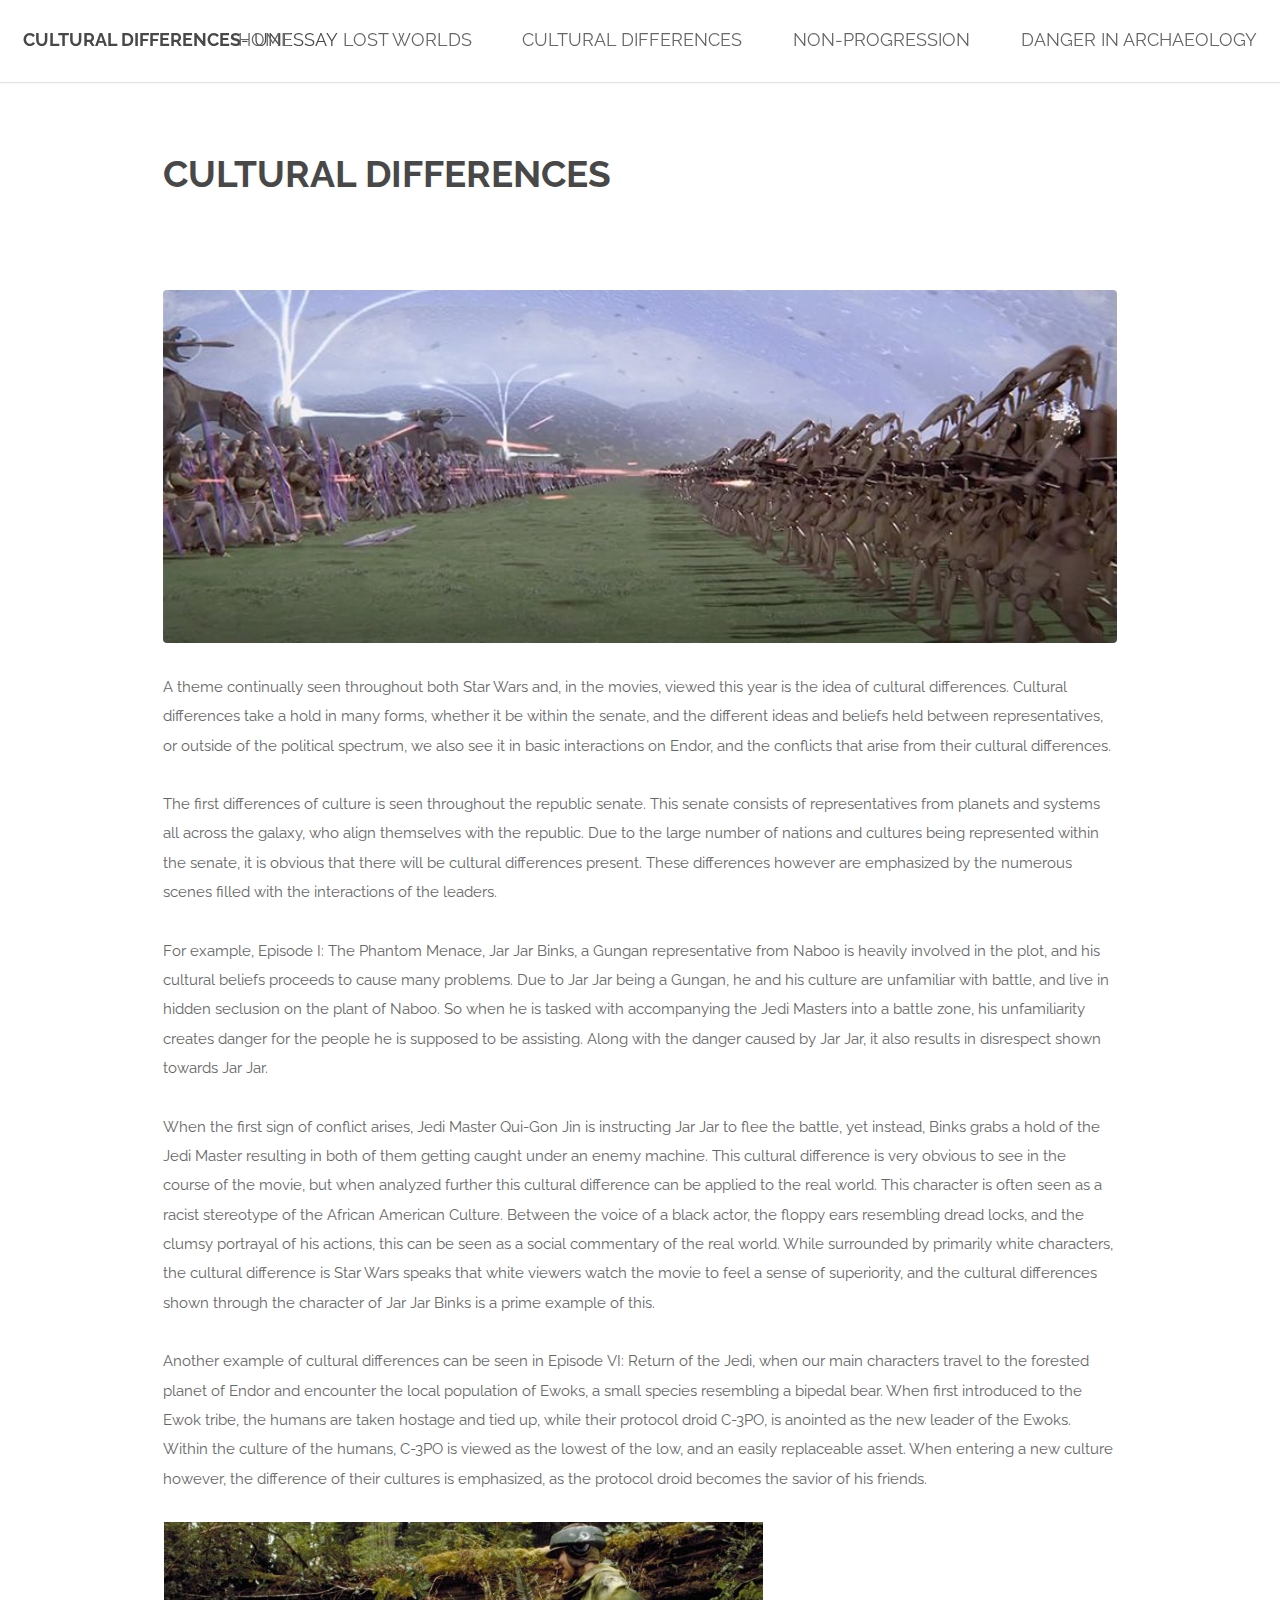
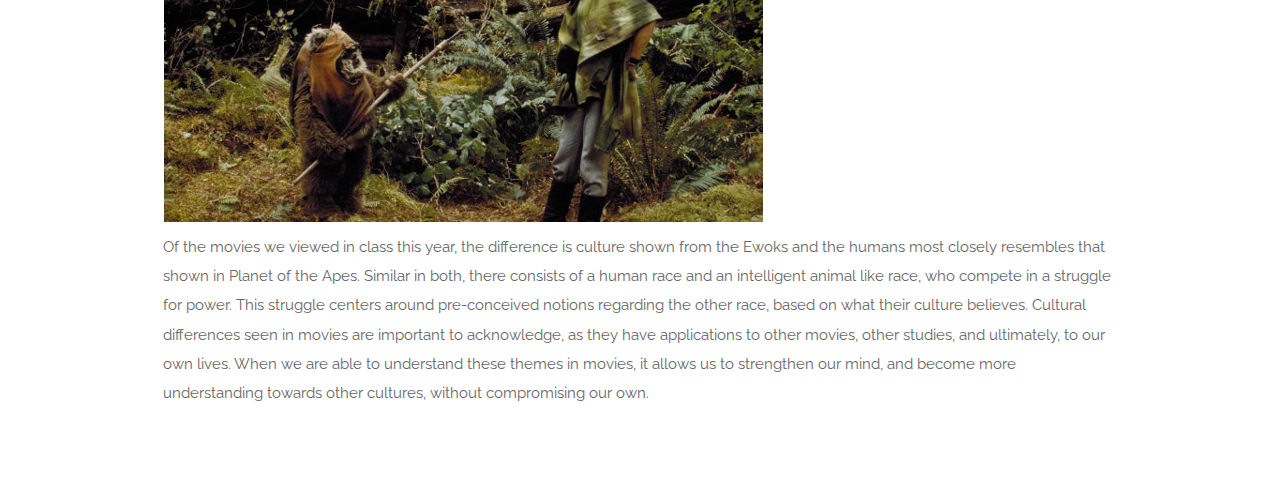
<file: Cultural Differences.html>
<!DOCTYPE HTML>
<!--
	Spatial by TEMPLATED
	templated.co @templatedco
	Released for free under the Creative Commons Attribution 3.0 license (templated.co/license)
-->
<html>
	<head>
		<title>Cultural Differences</title>
		<meta charset="utf-8" />
		<meta name="viewport" content="width=device-width, initial-scale=1" />
		<link rel="stylesheet" href="assets/css/main.css" />
	</head>
	<body>

		<!-- Header -->
			<header id="header">
				<h1><strong><a href="index.html">Cultural Differences</a></strong>- UnEssay</h1>
				<nav id="nav">
					<ul>
						<li><a href="index.html">Home</a></li>
						<li><a href="Lost Worlds.html">Lost Worlds</a></li>
						<li><a href="Cultural Differences.html">Cultural Differences</a></li>
						<li><a href="Non-Progression.html">Non-Progression</a></li>
						<li><a href="danger.html">Danger in Archaeology</a></li>
					</ul>
				</nav>
			</header>
			<a href="#menu" class="navPanelToggle"><span class="fa fa-bars"></span></a>
		<!-- Main -->
			<section id="main" class="wrapper">
				<div class="container">

					<header class="major special">
						<h2>Cultural Differences</h2>
					</header>
					<img src="images/plains.jpg" alt="" class="image fit"/>
					<p>A theme continually seen throughout both Star Wars and, in the movies, viewed this year is the idea of cultural differences.  Cultural differences take a hold in many forms, whether it be within the senate, and the different ideas and beliefs held between representatives, or outside of the political spectrum, we also see it in basic interactions on Endor, and the conflicts that arise from their cultural differences.
					</p>
					<p>The first differences of culture is seen throughout the republic senate.  This senate consists of representatives from planets and systems all across the galaxy, who align themselves with the republic.  Due to the large number of nations and cultures being represented within the senate, it is obvious that there will be cultural differences present.  These differences however are emphasized by the numerous scenes filled with the interactions of the leaders.
					</p>
					<p>For example, Episode I: The Phantom Menace, Jar Jar Binks, a Gungan representative from Naboo is heavily involved in the plot, and his cultural beliefs proceeds to cause many problems. Due to Jar Jar being a Gungan, he and his culture are unfamiliar with battle, and live in hidden seclusion on the plant of Naboo. So when he is tasked with accompanying the Jedi Masters into a battle zone, his unfamiliarity creates danger for the people he is supposed to be assisting.  Along with the danger caused by Jar Jar, it also results in disrespect shown towards Jar Jar.
					</p>
					<p>When the first sign of conflict arises, Jedi Master Qui-Gon Jin is instructing Jar Jar to flee the battle, yet instead, Binks grabs a hold of the Jedi Master resulting in both of them getting caught under
						an enemy machine.  This cultural difference is very obvious to see in the course of the movie, but when analyzed further this cultural difference can be applied to the real world.  This character is often seen as a racist stereotype of the African American Culture.  Between the voice of a black actor, the floppy ears resembling dread locks, and the clumsy portrayal of his actions, this can be seen as a social commentary of the real world.  While surrounded by primarily white characters, the cultural difference is Star Wars speaks that white viewers watch the movie to feel a sense of superiority, and the cultural differences shown through the character of Jar Jar Binks is a prime example of this.
					</p>
					<p>Another example of cultural differences can be seen in Episode VI: Return of the Jedi, when our main characters travel to the forested planet of Endor and encounter the local population of Ewoks, a small species resembling a bipedal bear.  When first introduced to the Ewok tribe, the humans are taken hostage and tied up, while their protocol droid C-3PO, is anointed as the new leader of the Ewoks.  Within the culture of the humans, C-3PO is viewed as the lowest of the low, and an easily replaceable asset.  When entering a new culture however, the difference of their cultures is emphasized, as the protocol droid becomes the savior of his friends.
					</p>
					<img src="images/ewok.jpg" alt="" class="center">
					<p>Of the movies we viewed in class this year, the difference is culture shown from the Ewoks and the humans most closely resembles that shown in Planet of the Apes.  Similar in both, there consists of a human race and an intelligent animal like race, who compete in a struggle for power.  This struggle centers around pre-conceived notions regarding the other race, based on what their culture believes.  Cultural differences seen in movies are important to acknowledge, as they have applications to other movies, other studies, and ultimately, to our own lives.  When we are able to understand these themes in movies, it allows us to strengthen our mind, and become more understanding towards other cultures, without compromising our own.
					</p>
				</div>
			</section>
		<!-- Scripts -->
			<script src="assets/js/jquery.min.js"></script>
			<script src="assets/js/skel.min.js"></script>
			<script src="assets/js/util.js"></script>
			<script src="assets/js/main.js"></script>

	</body>
</html>
</file>
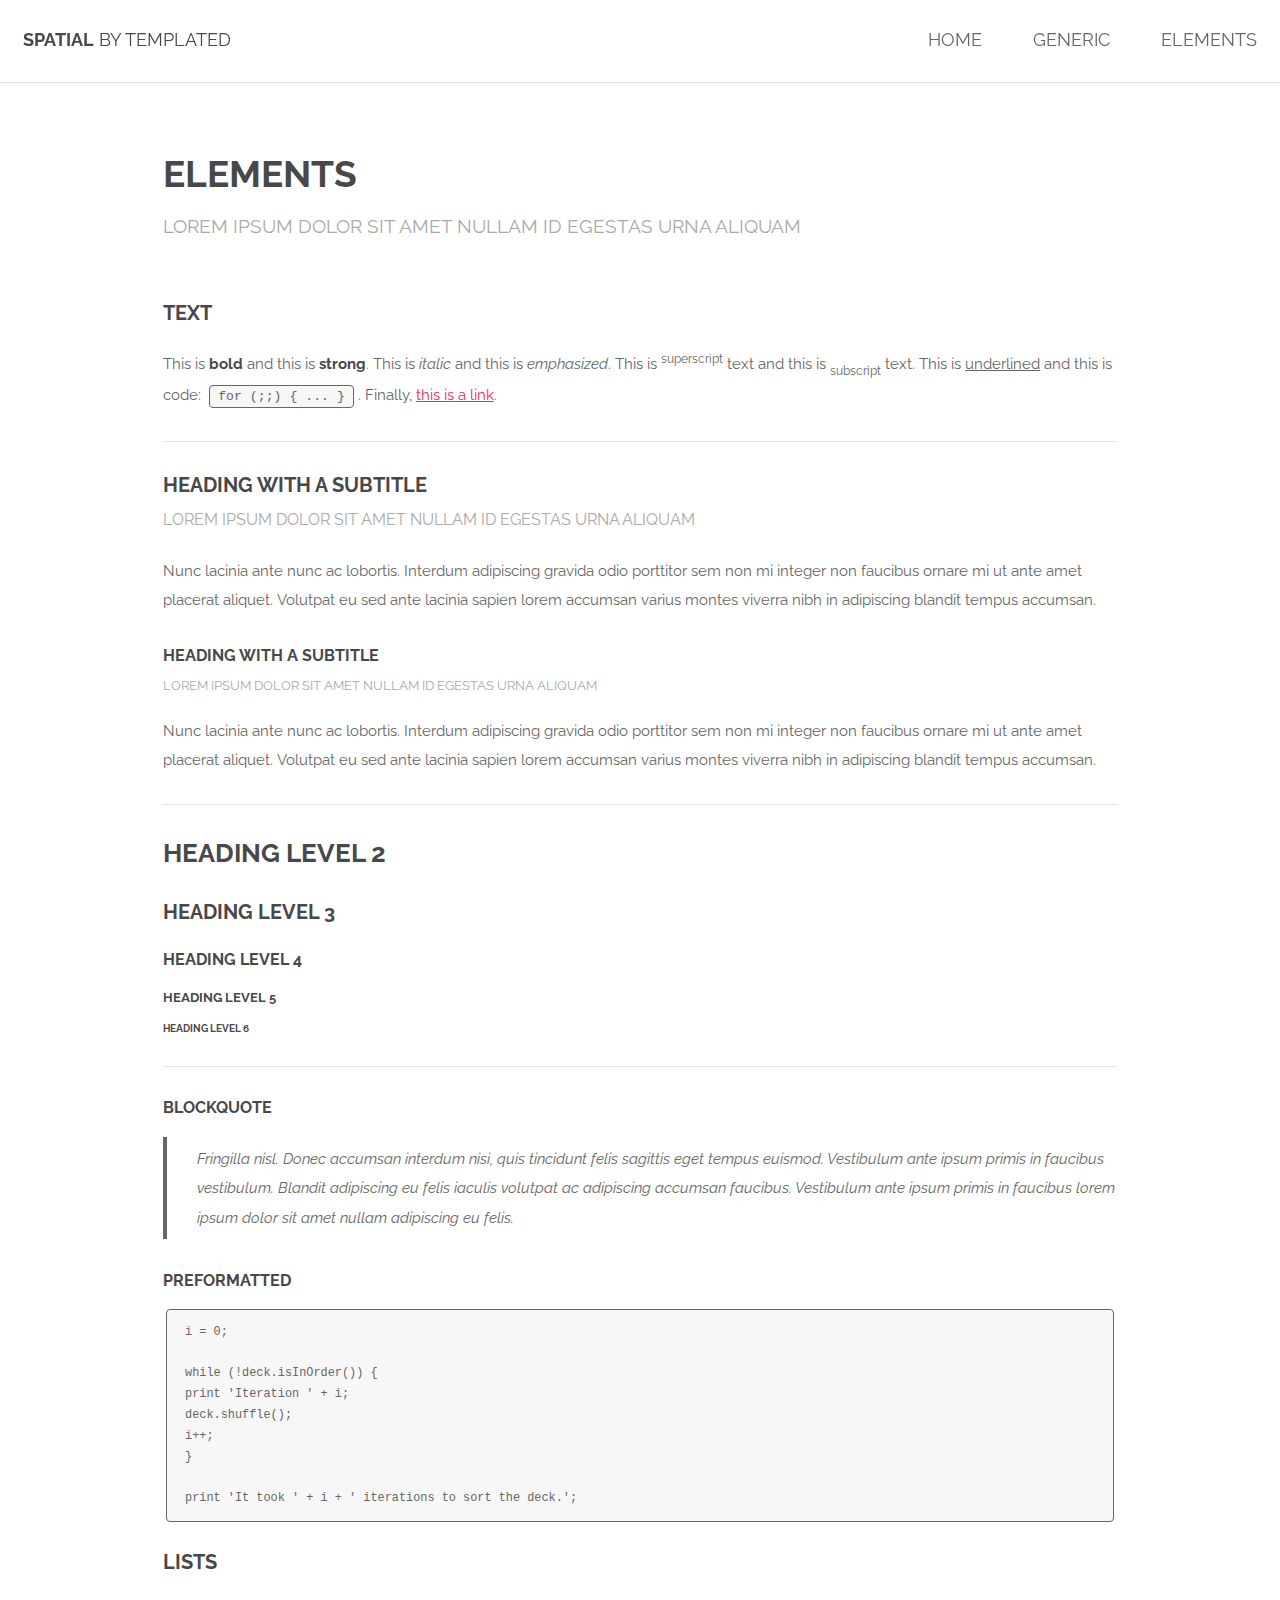
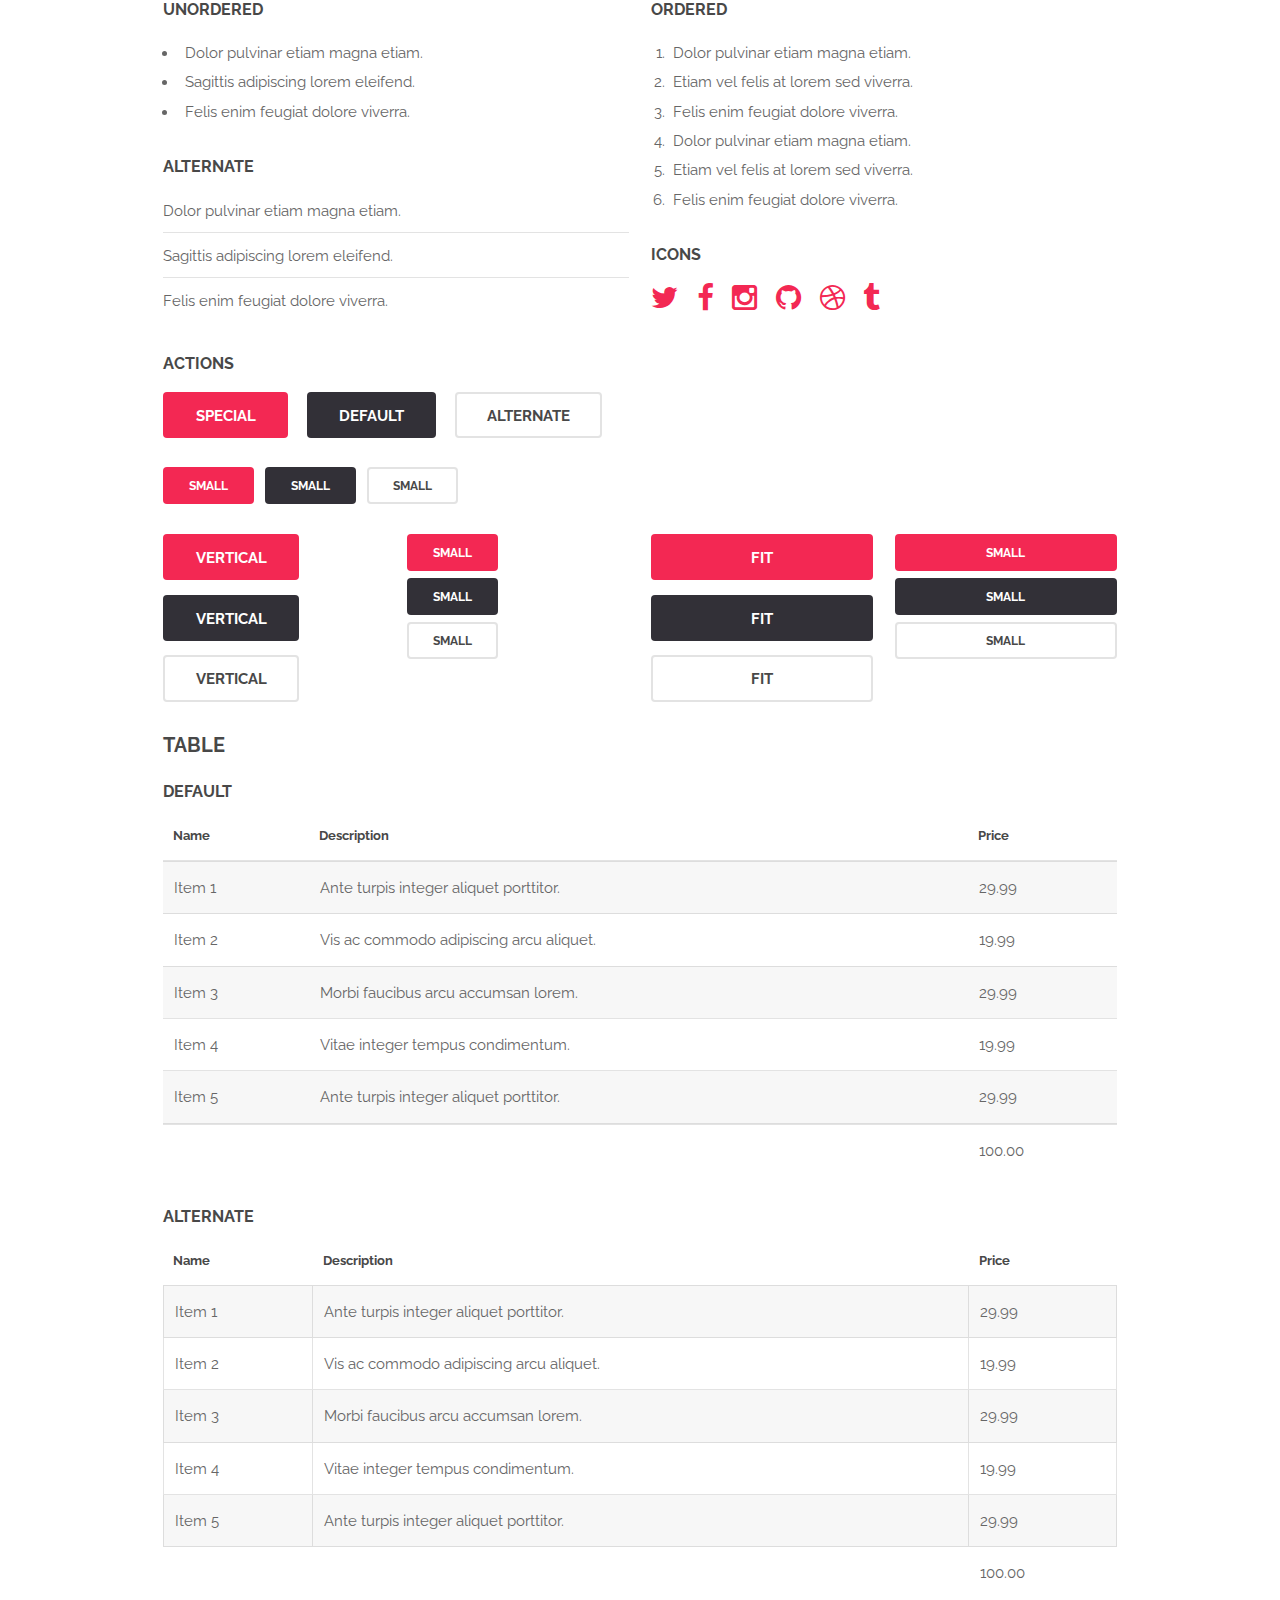
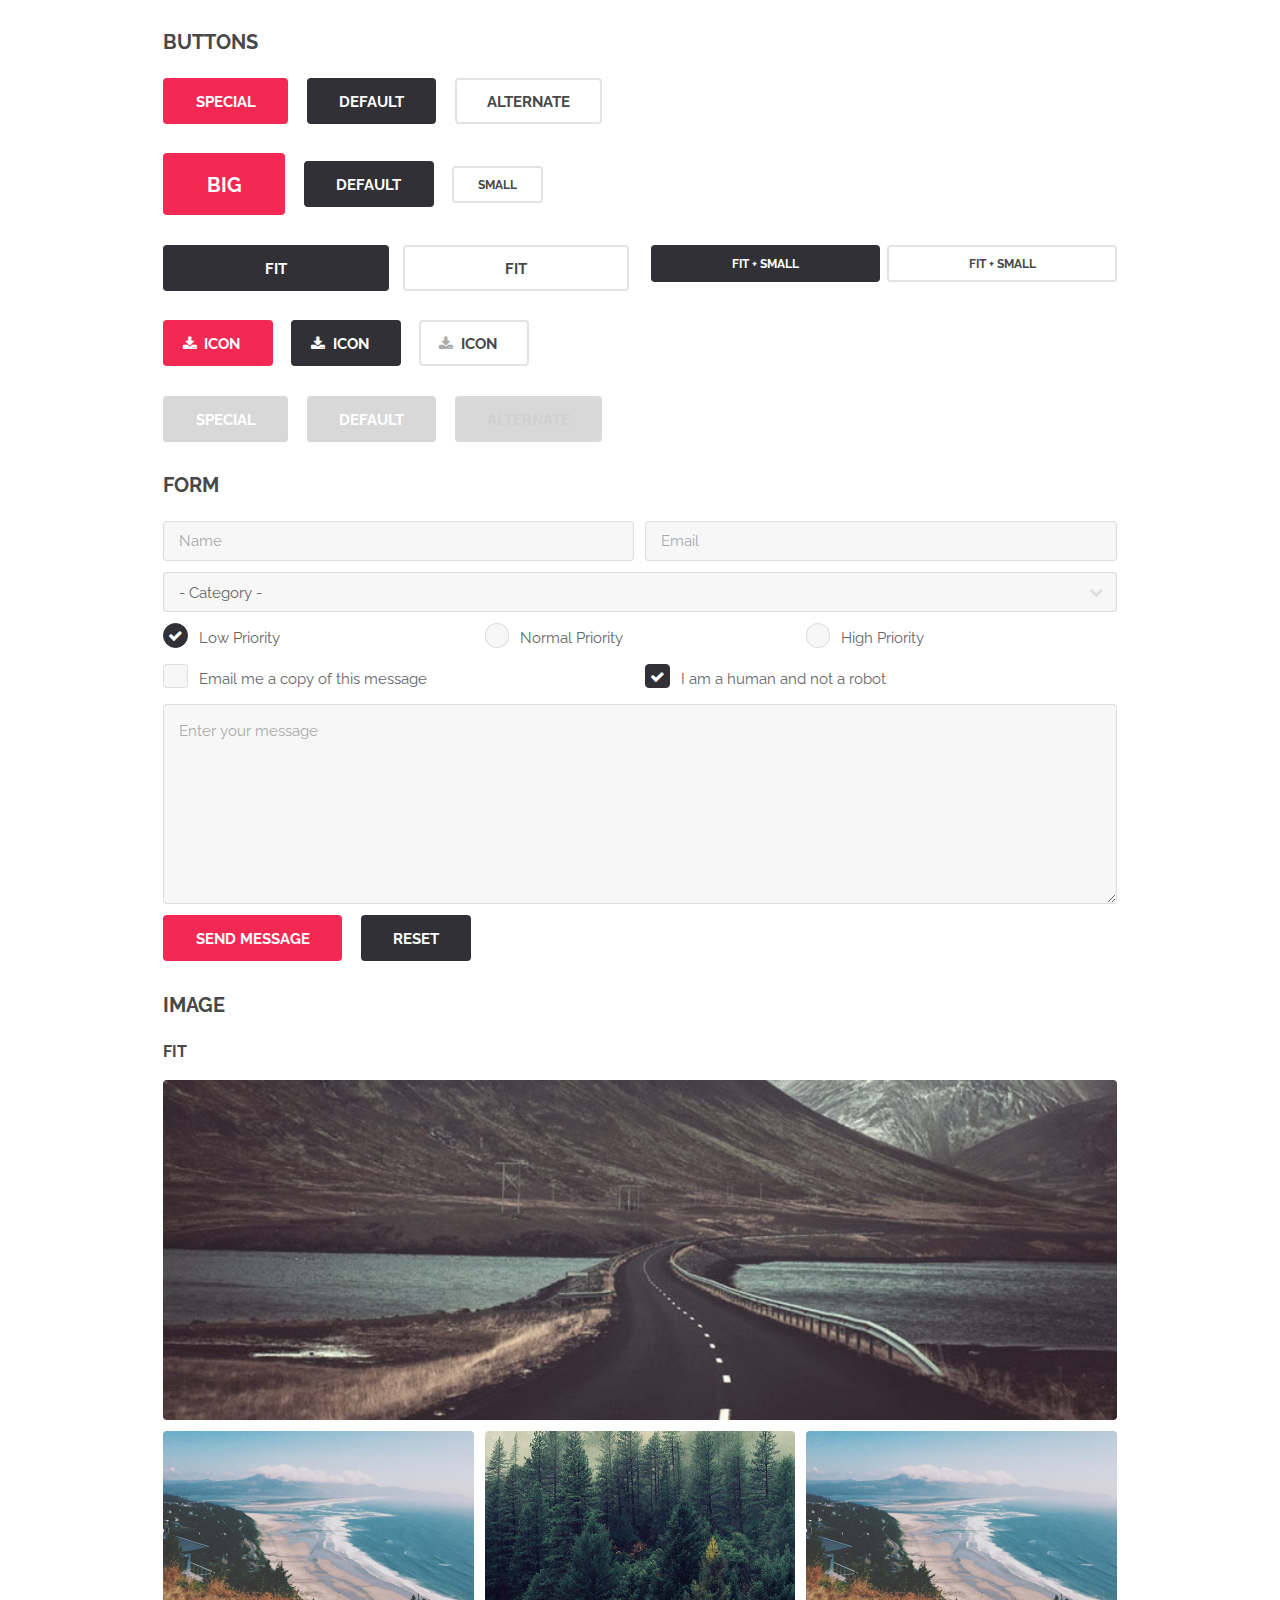
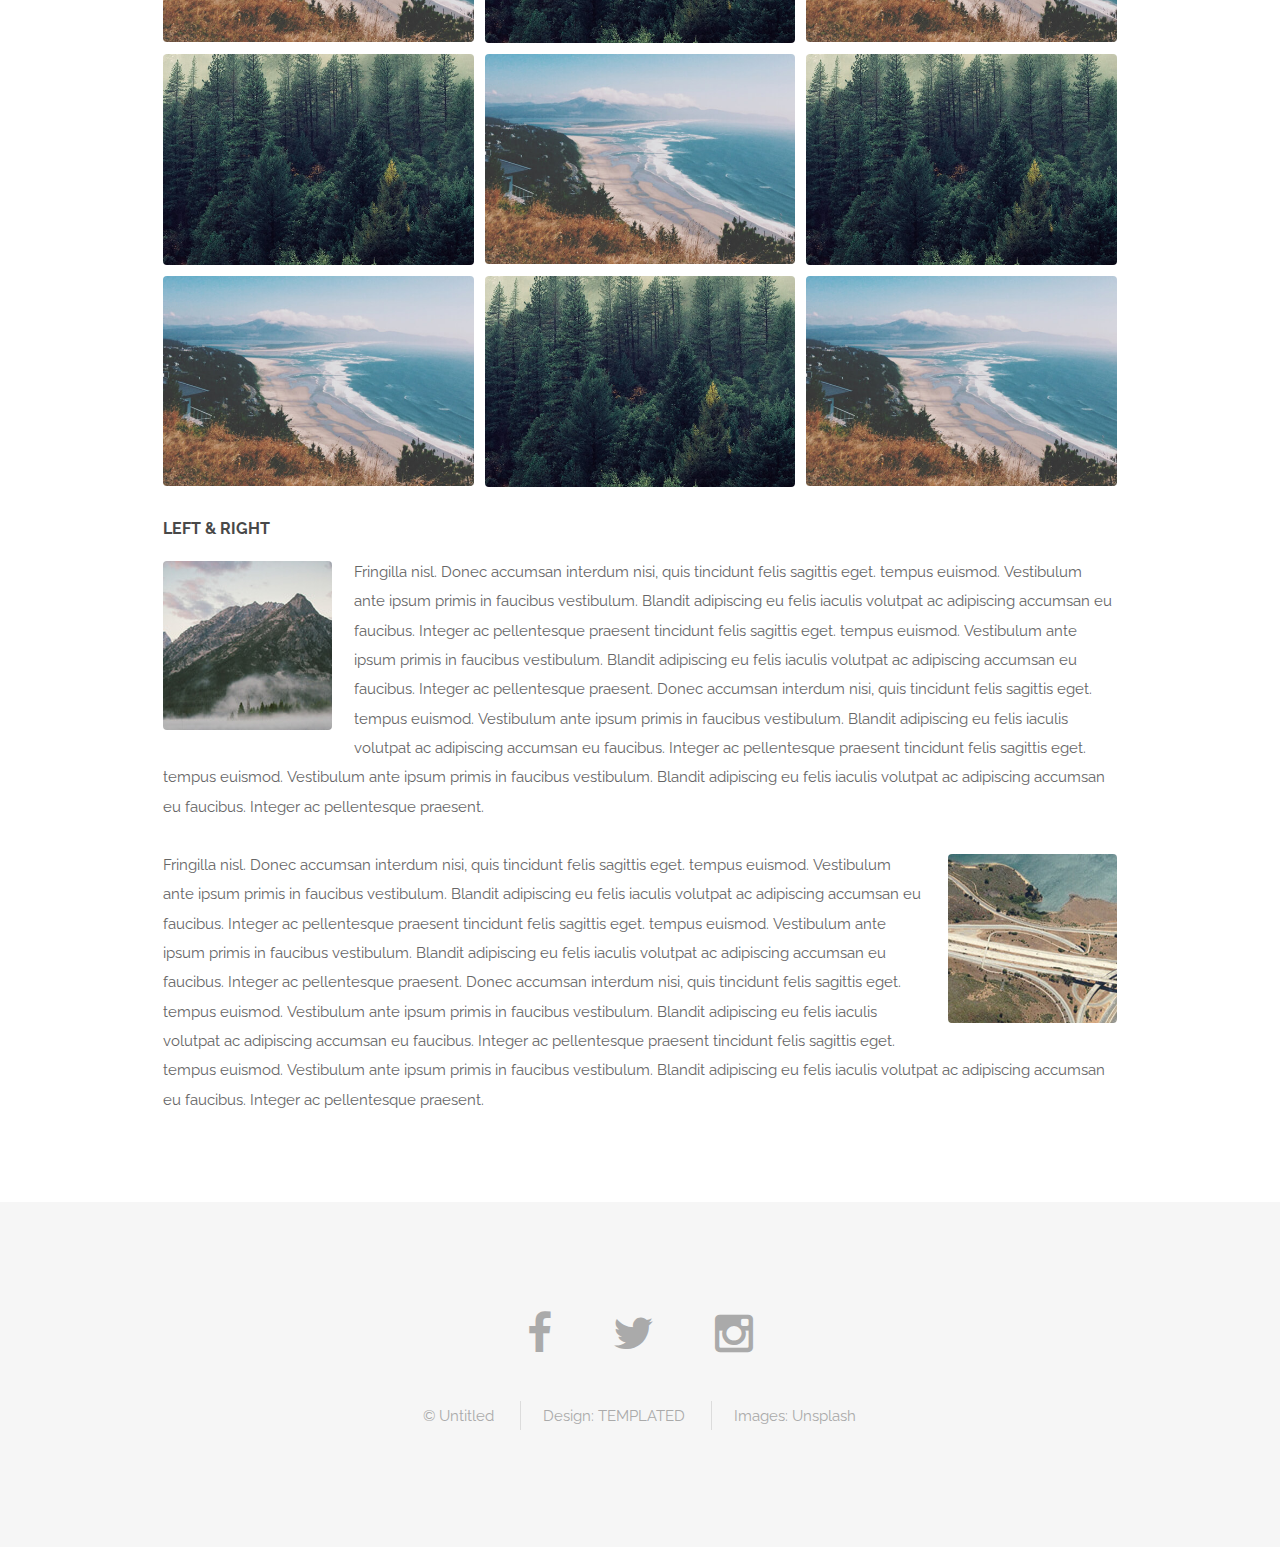
<file: elements.html>
<!DOCTYPE HTML>
<!--
	Spatial by TEMPLATED
	templated.co @templatedco
	Released for free under the Creative Commons Attribution 3.0 license (templated.co/license)
-->
<html>
	<head>
		<title>Elements - Spatial by TEMPLATED</title>
		<meta charset="utf-8" />
		<meta name="viewport" content="width=device-width, initial-scale=1" />
		<link rel="stylesheet" href="assets/css/main.css" />
	</head>
	<body>

		<!-- Header -->
			<header id="header">
				<h1><strong><a href="index.html">Spatial</a></strong> by Templated</h1>
				<nav id="nav">
					<ul>
						<li><a href="index.html">Home</a></li>
						<li><a href="generic.html">Generic</a></li>
						<li><a href="elements.html">Elements</a></li>
					</ul>
				</nav>
			</header>

			<a href="#menu" class="navPanelToggle"><span class="fa fa-bars"></span></a>

		<!-- Main -->
			<section id="main" class="wrapper">
				<div class="container">
					<header class="major special">
						<h2>Elements</h2>
						<p>Lorem ipsum dolor sit amet nullam id egestas urna aliquam</p>
					</header>

					<!-- Text -->
						<section>
							<h3>Text</h3>
							<p>This is <b>bold</b> and this is <strong>strong</strong>. This is <i>italic</i> and this is <em>emphasized</em>.
							This is <sup>superscript</sup> text and this is <sub>subscript</sub> text.
							This is <u>underlined</u> and this is code: <code>for (;;) { ... }</code>. Finally, <a href="#">this is a link</a>.</p>

							<hr />

							<header>
								<h3>Heading with a Subtitle</h3>
								<p>Lorem ipsum dolor sit amet nullam id egestas urna aliquam</p>
							</header>
							<p>Nunc lacinia ante nunc ac lobortis. Interdum adipiscing gravida odio porttitor sem non mi integer non faucibus ornare mi ut ante amet placerat aliquet. Volutpat eu sed ante lacinia sapien lorem accumsan varius montes viverra nibh in adipiscing blandit tempus accumsan.</p>
							<header>
								<h4>Heading with a Subtitle</h4>
								<p>Lorem ipsum dolor sit amet nullam id egestas urna aliquam</p>
							</header>
							<p>Nunc lacinia ante nunc ac lobortis. Interdum adipiscing gravida odio porttitor sem non mi integer non faucibus ornare mi ut ante amet placerat aliquet. Volutpat eu sed ante lacinia sapien lorem accumsan varius montes viverra nibh in adipiscing blandit tempus accumsan.</p>

							<hr />

							<h2>Heading Level 2</h2>
							<h3>Heading Level 3</h3>
							<h4>Heading Level 4</h4>
							<h5>Heading Level 5</h5>
							<h6>Heading Level 6</h6>

							<hr />

							<h4>Blockquote</h4>
							<blockquote>Fringilla nisl. Donec accumsan interdum nisi, quis tincidunt felis sagittis eget tempus euismod. Vestibulum ante ipsum primis in faucibus vestibulum. Blandit adipiscing eu felis iaculis volutpat ac adipiscing accumsan faucibus. Vestibulum ante ipsum primis in faucibus lorem ipsum dolor sit amet nullam adipiscing eu felis.</blockquote>

							<h4>Preformatted</h4>
							<pre><code>i = 0;

while (!deck.isInOrder()) {
print 'Iteration ' + i;
deck.shuffle();
i++;
}

print 'It took ' + i + ' iterations to sort the deck.';</code></pre>
						</section>

					<!-- Lists -->
						<section>
							<h3>Lists</h3>
							<div class="row">
								<div class="6u 12u$(xsmall)">

									<h4>Unordered</h4>
									<ul>
										<li>Dolor pulvinar etiam magna etiam.</li>
										<li>Sagittis adipiscing lorem eleifend.</li>
										<li>Felis enim feugiat dolore viverra.</li>
									</ul>

									<h4>Alternate</h4>
									<ul class="alt">
										<li>Dolor pulvinar etiam magna etiam.</li>
										<li>Sagittis adipiscing lorem eleifend.</li>
										<li>Felis enim feugiat dolore viverra.</li>
									</ul>

								</div>
								<div class="6u$ 12u$(xsmall)">

									<h4>Ordered</h4>
									<ol>
										<li>Dolor pulvinar etiam magna etiam.</li>
										<li>Etiam vel felis at lorem sed viverra.</li>
										<li>Felis enim feugiat dolore viverra.</li>
										<li>Dolor pulvinar etiam magna etiam.</li>
										<li>Etiam vel felis at lorem sed viverra.</li>
										<li>Felis enim feugiat dolore viverra.</li>
									</ol>

									<h4>Icons</h4>
									<ul class="icons">
										<li><a href="#" class="icon fa-twitter"><span class="label">Twitter</span></a></li>
										<li><a href="#" class="icon fa-facebook"><span class="label">Facebook</span></a></li>
										<li><a href="#" class="icon fa-instagram"><span class="label">Instagram</span></a></li>
										<li><a href="#" class="icon fa-github"><span class="label">Github</span></a></li>
										<li><a href="#" class="icon fa-dribbble"><span class="label">Dribbble</span></a></li>
										<li><a href="#" class="icon fa-tumblr"><span class="label">Tumblr</span></a></li>
									</ul>

								</div>
							</div>

							<h4>Actions</h4>
							<ul class="actions">
								<li><a href="#" class="button special">Special</a></li>
								<li><a href="#" class="button">Default</a></li>
								<li><a href="#" class="button alt">Alternate</a></li>
							</ul>
							<ul class="actions small">
								<li><a href="#" class="button special small">Small</a></li>
								<li><a href="#" class="button small">Small</a></li>
								<li><a href="#" class="button alt small">Small</a></li>
							</ul>
							<div class="row">
								<div class="3u 6u(small) 12u$(xsmall)">
									<ul class="actions vertical">
										<li><a href="#" class="button special">Vertical</a></li>
										<li><a href="#" class="button">Vertical</a></li>
										<li><a href="#" class="button alt">Vertical</a></li>
									</ul>
								</div>
								<div class="3u 6u$(small) 12u$(xsmall)">
									<ul class="actions vertical small">
										<li><a href="#" class="button special small">Small</a></li>
										<li><a href="#" class="button small">Small</a></li>
										<li><a href="#" class="button alt small">Small</a></li>
									</ul>
								</div>
								<div class="3u 6u(small) 12u$(xsmall)">
									<ul class="actions vertical">
										<li><a href="#" class="button special fit">Fit</a></li>
										<li><a href="#" class="button fit">Fit</a></li>
										<li><a href="#" class="button alt fit">Fit</a></li>
									</ul>
								</div>
								<div class="3u$ 6u$(small) 12u$(xsmall)">
									<ul class="actions vertical small">
										<li><a href="#" class="button special small fit">Small</a></li>
										<li><a href="#" class="button small fit">Small</a></li>
										<li><a href="#" class="button alt small fit">Small</a></li>
									</ul>
								</div>
							</div>
						</section>

					<!-- Table -->
						<section>
							<h3>Table</h3>
							<h4>Default</h4>
							<div class="table-wrapper">
								<table>
									<thead>
										<tr>
											<th>Name</th>
											<th>Description</th>
											<th>Price</th>
										</tr>
									</thead>
									<tbody>
										<tr>
											<td>Item 1</td>
											<td>Ante turpis integer aliquet porttitor.</td>
											<td>29.99</td>
										</tr>
										<tr>
											<td>Item 2</td>
											<td>Vis ac commodo adipiscing arcu aliquet.</td>
											<td>19.99</td>
										</tr>
										<tr>
											<td>Item 3</td>
											<td> Morbi faucibus arcu accumsan lorem.</td>
											<td>29.99</td>
										</tr>
										<tr>
											<td>Item 4</td>
											<td>Vitae integer tempus condimentum.</td>
											<td>19.99</td>
										</tr>
										<tr>
											<td>Item 5</td>
											<td>Ante turpis integer aliquet porttitor.</td>
											<td>29.99</td>
										</tr>
									</tbody>
									<tfoot>
										<tr>
											<td colspan="2"></td>
											<td>100.00</td>
										</tr>
									</tfoot>
								</table>
							</div>
							<h4>Alternate</h4>
							<div class="table-wrapper">
								<table class="alt">
									<thead>
										<tr>
											<th>Name</th>
											<th>Description</th>
											<th>Price</th>
										</tr>
									</thead>
									<tbody>
										<tr>
											<td>Item 1</td>
											<td>Ante turpis integer aliquet porttitor.</td>
											<td>29.99</td>
										</tr>
										<tr>
											<td>Item 2</td>
											<td>Vis ac commodo adipiscing arcu aliquet.</td>
											<td>19.99</td>
										</tr>
										<tr>
											<td>Item 3</td>
											<td> Morbi faucibus arcu accumsan lorem.</td>
											<td>29.99</td>
										</tr>
										<tr>
											<td>Item 4</td>
											<td>Vitae integer tempus condimentum.</td>
											<td>19.99</td>
										</tr>
										<tr>
											<td>Item 5</td>
											<td>Ante turpis integer aliquet porttitor.</td>
											<td>29.99</td>
										</tr>
									</tbody>
									<tfoot>
										<tr>
											<td colspan="2"></td>
											<td>100.00</td>
										</tr>
									</tfoot>
								</table>
							</div>
						</section>

					<!-- Buttons -->
						<section>
							<h3>Buttons</h3>
							<ul class="actions">
								<li><a href="#" class="button special">Special</a></li>
								<li><a href="#" class="button">Default</a></li>
								<li><a href="#" class="button alt">Alternate</a></li>
							</ul>
							<ul class="actions">
								<li><a href="#" class="button special big">Big</a></li>
								<li><a href="#" class="button">Default</a></li>
								<li><a href="#" class="button alt small">Small</a></li>
							</ul>
							<div class="row">
								<div class="6u 12u$(xsmall)">
									<ul class="actions fit">
										<li><a href="#" class="button fit">Fit</a></li>
										<li><a href="#" class="button alt fit">Fit</a></li>
									</ul>
								</div>
								<div class="6u$ 12u$(xsmall)">
									<ul class="actions fit small">
										<li><a href="#" class="button fit small">Fit + Small</a></li>
										<li><a href="#" class="button alt fit small">Fit + Small</a></li>
									</ul>
								</div>
							</div>
							<ul class="actions">
								<li><a href="#" class="button special icon fa-download">Icon</a></li>
								<li><a href="#" class="button icon fa-download">Icon</a></li>
								<li><a href="#" class="button alt icon fa-download">Icon</a></li>
							</ul>
							<ul class="actions">
								<li><span class="button special disabled">Special</span></li>
								<li><span class="button disabled">Default</span></li>
								<li><span class="button alt disabled">Alternate</span></li>
							</ul>
						</section>

					<!-- Form -->
						<section>
							<h3>Form</h3>
							<form method="post" action="#">
								<div class="row uniform 50%">
									<div class="6u 12u$(xsmall)">
										<input type="text" name="name" id="name" value="" placeholder="Name" />
									</div>
									<div class="6u$ 12u$(xsmall)">
										<input type="email" name="email" id="email" value="" placeholder="Email" />
									</div>
									<div class="12u$">
										<div class="select-wrapper">
											<select name="category" id="category">
												<option value="">- Category -</option>
												<option value="1">Manufacturing</option>
												<option value="1">Shipping</option>
												<option value="1">Administration</option>
												<option value="1">Human Resources</option>
											</select>
										</div>
									</div>
									<div class="4u 12u$(xsmall)">
										<input type="radio" id="priority-low" name="priority" checked>
										<label for="priority-low">Low Priority</label>
									</div>
									<div class="4u 12u$(xsmall)">
										<input type="radio" id="priority-normal" name="priority">
										<label for="priority-normal">Normal Priority</label>
									</div>
									<div class="4u$ 12u$(xsmall)">
										<input type="radio" id="priority-high" name="priority">
										<label for="priority-high">High Priority</label>
									</div>
									<div class="6u 12u$(small)">
										<input type="checkbox" id="copy" name="copy">
										<label for="copy">Email me a copy of this message</label>
									</div>
									<div class="6u$ 12u$(small)">
										<input type="checkbox" id="human" name="human" checked>
										<label for="human">I am a human and not a robot</label>
									</div>
									<div class="12u$">
										<textarea name="message" id="message" placeholder="Enter your message" rows="6"></textarea>
									</div>
									<div class="12u$">
										<ul class="actions">
											<li><input type="submit" value="Send Message" class="special" /></li>
											<li><input type="reset" value="Reset" /></li>
										</ul>
									</div>
								</div>
							</form>
						</section>

					<!-- Image -->
						<section>
							<h3>Image</h3>
							<h4>Fit</h4>
							<div class="box alt">
								<div class="row 50% uniform">
									<div class="12u$"><span class="image fit"><img src="images/pic01.jpg" alt="" /></span></div>
									<div class="4u"><span class="image fit"><img src="images/pic02.jpg" alt="" /></span></div>
									<div class="4u"><span class="image fit"><img src="images/pic03.jpg" alt="" /></span></div>
									<div class="4u$"><span class="image fit"><img src="images/pic02.jpg" alt="" /></span></div>
									<div class="4u"><span class="image fit"><img src="images/pic03.jpg" alt="" /></span></div>
									<div class="4u"><span class="image fit"><img src="images/pic02.jpg" alt="" /></span></div>
									<div class="4u$"><span class="image fit"><img src="images/pic03.jpg" alt="" /></span></div>
									<div class="4u"><span class="image fit"><img src="images/pic02.jpg" alt="" /></span></div>
									<div class="4u"><span class="image fit"><img src="images/pic03.jpg" alt="" /></span></div>
									<div class="4u$"><span class="image fit"><img src="images/pic02.jpg" alt="" /></span></div>
								</div>
							</div>

							<h4>Left &amp; Right</h4>
							<p><span class="image left"><img src="images/pic04.jpg" alt="" /></span>Fringilla nisl. Donec accumsan interdum nisi, quis tincidunt felis sagittis eget. tempus euismod. Vestibulum ante ipsum primis in faucibus vestibulum. Blandit adipiscing eu felis iaculis volutpat ac adipiscing accumsan eu faucibus. Integer ac pellentesque praesent tincidunt felis sagittis eget. tempus euismod. Vestibulum ante ipsum primis in faucibus vestibulum. Blandit adipiscing eu felis iaculis volutpat ac adipiscing accumsan eu faucibus. Integer ac pellentesque praesent. Donec accumsan interdum nisi, quis tincidunt felis sagittis eget. tempus euismod. Vestibulum ante ipsum primis in faucibus vestibulum. Blandit adipiscing eu felis iaculis volutpat ac adipiscing accumsan eu faucibus. Integer ac pellentesque praesent tincidunt felis sagittis eget. tempus euismod. Vestibulum ante ipsum primis in faucibus vestibulum. Blandit adipiscing eu felis iaculis volutpat ac adipiscing accumsan eu faucibus. Integer ac pellentesque praesent.</p>
							<p><span class="image right"><img src="images/pic05.jpg" alt="" /></span>Fringilla nisl. Donec accumsan interdum nisi, quis tincidunt felis sagittis eget. tempus euismod. Vestibulum ante ipsum primis in faucibus vestibulum. Blandit adipiscing eu felis iaculis volutpat ac adipiscing accumsan eu faucibus. Integer ac pellentesque praesent tincidunt felis sagittis eget. tempus euismod. Vestibulum ante ipsum primis in faucibus vestibulum. Blandit adipiscing eu felis iaculis volutpat ac adipiscing accumsan eu faucibus. Integer ac pellentesque praesent. Donec accumsan interdum nisi, quis tincidunt felis sagittis eget. tempus euismod. Vestibulum ante ipsum primis in faucibus vestibulum. Blandit adipiscing eu felis iaculis volutpat ac adipiscing accumsan eu faucibus. Integer ac pellentesque praesent tincidunt felis sagittis eget. tempus euismod. Vestibulum ante ipsum primis in faucibus vestibulum. Blandit adipiscing eu felis iaculis volutpat ac adipiscing accumsan eu faucibus. Integer ac pellentesque praesent.</p>
						</section>

				</div>
			</section>

		<!-- Footer -->
			<footer id="footer">
				<div class="container">
					<ul class="icons">
						<li><a href="#" class="icon fa-facebook"></a></li>
						<li><a href="#" class="icon fa-twitter"></a></li>
						<li><a href="#" class="icon fa-instagram"></a></li>
					</ul>
					<ul class="copyright">
						<li>&copy; Untitled</li>
						<li>Design: <a href="http://templated.co">TEMPLATED</a></li>
						<li>Images: <a href="http://unsplash.com">Unsplash</a></li>
					</ul>
				</div>
			</footer>

		<!-- Scripts -->
			<script src="assets/js/jquery.min.js"></script>
			<script src="assets/js/skel.min.js"></script>
			<script src="assets/js/util.js"></script>
			<script src="assets/js/main.js"></script>

	</body>
</html>
</file>
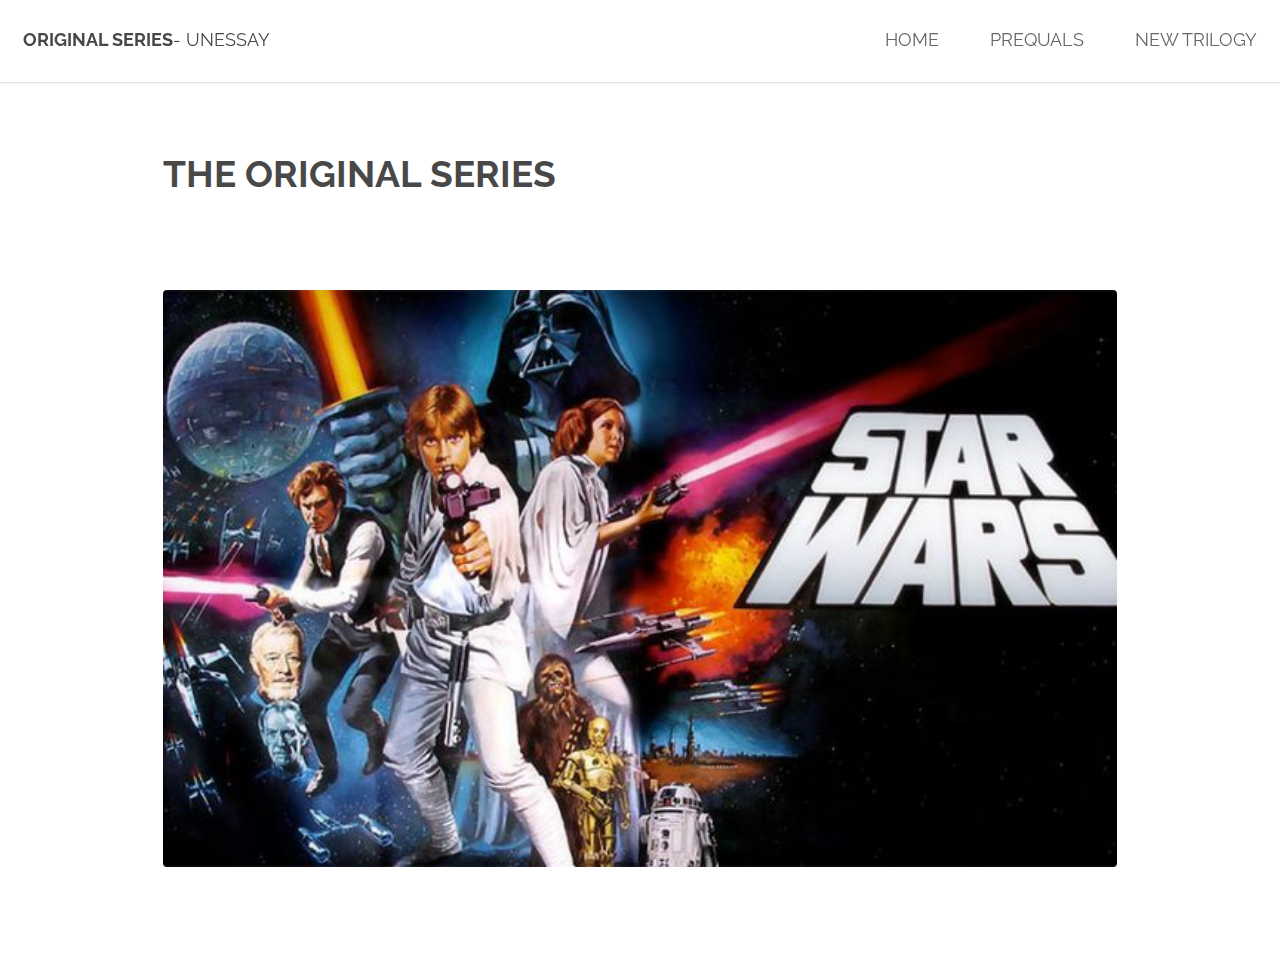
<file: original.html>
<!DOCTYPE HTML>
<!--
	Spatial by TEMPLATED
	templated.co @templatedco
	Released for free under the Creative Commons Attribution 3.0 license (templated.co/license)
-->
<html>
	<head>
		<title>Original</title>
		<meta charset="utf-8" />
		<meta name="viewport" content="width=device-width, initial-scale=1" />
		<link rel="stylesheet" href="assets/css/main.css" />
	</head>
	<body>

		<!-- Header -->
			<header id="header">
				<h1><strong><a href="index.html">Original Series</a></strong>- UnEssay</h1>
				<nav id="nav">
					<ul>
						<li><a href="index.html">Home</a></li>
            <li><a href="prequals.html">Prequals</a></li>
            <li><a href="new.html">New Trilogy</a></li>
					</ul>
				</nav>
			</header>
			<a href="#menu" class="navPanelToggle"><span class="fa fa-bars"></span></a>
		<!-- Main -->
			<section id="main" class="wrapper">
				<div class="container">

					<header class="major special">
						<h2>The Original Series</h2>
					</header>
					<a href="#" class="image fit"><img src="images/IMG_1387.JPG" alt="" /></a>
				</div>
			</section>
		<!-- Scripts -->
			<script src="assets/js/jquery.min.js"></script>
			<script src="assets/js/skel.min.js"></script>
			<script src="assets/js/util.js"></script>
			<script src="assets/js/main.js"></script>

	</body>
</html>
</file>
<file: assets/css/main.css>
@import url(font-awesome.min.css);
@import url(https://fonts.googleapis.com/css?family=Raleway:400,700);

/*
	Spatial by TEMPLATED
	templated.co @templatedco
	Released for free under the Creative Commons Attribution 3.0 license (templated.co/license)
*/

/* Reset */

	html, body, div, span, applet, object, iframe, h1, h2, h3, h4, h5, h6, p, blockquote, pre, a, abbr, acronym, address, big, cite, code, del, dfn, em, img, ins, kbd, q, s, samp, small, strike, strong, sub, sup, tt, var, b, u, i, center, dl, dt, dd, ol, ul, li, fieldset, form, label, legend, table, caption, tbody, tfoot, thead, tr, th, td, article, aside, canvas, details, embed, figure, figcaption, footer, header, hgroup, menu, nav, output, ruby, section, summary, time, mark, audio, video {
		margin: 0;
		padding: 0;
		border: 0;
		font-size: 100%;
		font: inherit;
		vertical-align: baseline;
	}

	article, aside, details, figcaption, figure, footer, header, hgroup, menu, nav, section {
		display: block;
	}

	body {
		line-height: 1;
	}

	ol, ul {
		list-style: none;
	}

	blockquote, q {
		quotes: none;
	}

	blockquote:before, blockquote:after, q:before, q:after {
		content: '';
		content: none;
	}

	table {
		border-collapse: collapse;
		border-spacing: 0;
	}

	body {
		-webkit-text-size-adjust: none;
	}

/* Box Model */

	*, *:before, *:after {
		-moz-box-sizing: border-box;
		-webkit-box-sizing: border-box;
		box-sizing: border-box;
	}

/* Containers */

	.container {
		margin-left: auto;
		margin-right: auto;
	}

	.container.\31 25\25 {
		width: 100%;
		max-width: 100em;
		min-width: 80em;
	}

	.container.\37 5\25 {
		width: 60em;
	}

	.container.\35 0\25 {
		width: 40em;
	}

	.container.\32 5\25 {
		width: 20em;
	}

	.container {
		width: 80em;
	}

	@media screen and (max-width: 1680px) {

		.container.\31 25\25 {
			width: 100%;
			max-width: 100em;
			min-width: 80em;
		}

		.container.\37 5\25 {
			width: 60em;
		}

		.container.\35 0\25 {
			width: 40em;
		}

		.container.\32 5\25 {
			width: 20em;
		}

		.container {
			width: 80em;
		}

	}

	@media screen and (max-width: 1280px) {

		.container.\31 25\25 {
			width: 100%;
			max-width: 81.25em;
			min-width: 65em;
		}

		.container.\37 5\25 {
			width: 48.75em;
		}

		.container.\35 0\25 {
			width: 32.5em;
		}

		.container.\32 5\25 {
			width: 16.25em;
		}

		.container {
			width: 65em;
		}

	}

	@media screen and (max-width: 980px) {

		.container.\31 25\25 {
			width: 100%;
			max-width: 112.5%;
			min-width: 90%;
		}

		.container.\37 5\25 {
			width: 67.5%;
		}

		.container.\35 0\25 {
			width: 45%;
		}

		.container.\32 5\25 {
			width: 22.5%;
		}

		.container {
			width: 90%;
		}

	}

	@media screen and (max-width: 736px) {

		.container.\31 25\25 {
			width: 100%;
			max-width: 112.5%;
			min-width: 90%;
		}

		.container.\37 5\25 {
			width: 67.5%;
		}

		.container.\35 0\25 {
			width: 45%;
		}

		.container.\32 5\25 {
			width: 22.5%;
		}

		.container {
			width: 90% !important;
		}

	}

	@media screen and (max-width: 480px) {

		.container.\31 25\25 {
			width: 100%;
			max-width: 112.5%;
			min-width: 90%;
		}

		.container.\37 5\25 {
			width: 67.5%;
		}

		.container.\35 0\25 {
			width: 45%;
		}

		.container.\32 5\25 {
			width: 22.5%;
		}

		.container {
			width: 90% !important;
		}

	}

/* Grid */

	.row {
		border-bottom: solid 1px transparent;
		-moz-box-sizing: border-box;
		-webkit-box-sizing: border-box;
		box-sizing: border-box;
	}

	.row > * {
		float: left;
		-moz-box-sizing: border-box;
		-webkit-box-sizing: border-box;
		box-sizing: border-box;
	}

	.row:after, .row:before {
		content: '';
		display: block;
		clear: both;
		height: 0;
	}

	.row.uniform > * > :first-child {
		margin-top: 0;
	}

	.row.uniform > * > :last-child {
		margin-bottom: 0;
	}

	.row.\30 \25 > * {
		padding: 0 0 0 0em;
	}

	.row.\30 \25 {
		margin: 0 0 -1px 0em;
	}

	.row.uniform.\30 \25 > * {
		padding: 0em 0 0 0em;
	}

	.row.uniform.\30 \25 {
		margin: 0em 0 -1px 0em;
	}

	.row > * {
		padding: 0 0 0 2em;
	}

	.row {
		margin: 0 0 -1px -2em;
	}

	.row.uniform > * {
		padding: 2em 0 0 2em;
	}

	.row.uniform {
		margin: -2em 0 -1px -2em;
	}

	.row.\32 00\25 > * {
		padding: 0 0 0 4em;
	}

	.row.\32 00\25 {
		margin: 0 0 -1px -4em;
	}

	.row.uniform.\32 00\25 > * {
		padding: 4em 0 0 4em;
	}

	.row.uniform.\32 00\25 {
		margin: -4em 0 -1px -4em;
	}

	.row.\31 50\25 > * {
		padding: 0 0 0 3em;
	}

	.row.\31 50\25 {
		margin: 0 0 -1px -3em;
	}

	.row.uniform.\31 50\25 > * {
		padding: 3em 0 0 3em;
	}

	.row.uniform.\31 50\25 {
		margin: -3em 0 -1px -3em;
	}

	.row.\35 0\25 > * {
		padding: 0 0 0 1em;
	}

	.row.\35 0\25 {
		margin: 0 0 -1px -1em;
	}

	.row.uniform.\35 0\25 > * {
		padding: 1em 0 0 1em;
	}

	.row.uniform.\35 0\25 {
		margin: -1em 0 -1px -1em;
	}

	.row.\32 5\25 > * {
		padding: 0 0 0 0.5em;
	}

	.row.\32 5\25 {
		margin: 0 0 -1px -0.5em;
	}

	.row.uniform.\32 5\25 > * {
		padding: 0.5em 0 0 0.5em;
	}

	.row.uniform.\32 5\25 {
		margin: -0.5em 0 -1px -0.5em;
	}

	.\31 2u, .\31 2u\24 {
		width: 100%;
		clear: none;
		margin-left: 0;
	}

	.\31 1u, .\31 1u\24 {
		width: 91.6666666667%;
		clear: none;
		margin-left: 0;
	}

	.\31 0u, .\31 0u\24 {
		width: 83.3333333333%;
		clear: none;
		margin-left: 0;
	}

	.\39 u, .\39 u\24 {
		width: 75%;
		clear: none;
		margin-left: 0;
	}

	.\38 u, .\38 u\24 {
		width: 66.6666666667%;
		clear: none;
		margin-left: 0;
	}

	.\37 u, .\37 u\24 {
		width: 58.3333333333%;
		clear: none;
		margin-left: 0;
	}

	.\36 u, .\36 u\24 {
		width: 50%;
		clear: none;
		margin-left: 0;
	}

	.\35 u, .\35 u\24 {
		width: 41.6666666667%;
		clear: none;
		margin-left: 0;
	}

	.\34 u, .\34 u\24 {
		width: 33.3333333333%;
		clear: none;
		margin-left: 0;
	}

	.\33 u, .\33 u\24 {
		width: 25%;
		clear: none;
		margin-left: 0;
	}

	.\32 u, .\32 u\24 {
		width: 16.6666666667%;
		clear: none;
		margin-left: 0;
	}

	.\31 u, .\31 u\24 {
		width: 8.3333333333%;
		clear: none;
		margin-left: 0;
	}

	.\31 2u\24 + *,
	.\31 1u\24 + *,
	.\31 0u\24 + *,
	.\39 u\24 + *,
	.\38 u\24 + *,
	.\37 u\24 + *,
	.\36 u\24 + *,
	.\35 u\24 + *,
	.\34 u\24 + *,
	.\33 u\24 + *,
	.\32 u\24 + *,
	.\31 u\24 + * {
		clear: left;
	}

	.\-11u {
		margin-left: 91.66667%;
	}

	.\-10u {
		margin-left: 83.33333%;
	}

	.\-9u {
		margin-left: 75%;
	}

	.\-8u {
		margin-left: 66.66667%;
	}

	.\-7u {
		margin-left: 58.33333%;
	}

	.\-6u {
		margin-left: 50%;
	}

	.\-5u {
		margin-left: 41.66667%;
	}

	.\-4u {
		margin-left: 33.33333%;
	}

	.\-3u {
		margin-left: 25%;
	}

	.\-2u {
		margin-left: 16.66667%;
	}

	.\-1u {
		margin-left: 8.33333%;
	}

	@media screen and (max-width: 1680px) {

		.row > * {
			padding: 0 0 0 2em;
		}

		.row {
			margin: 0 0 -1px -2em;
		}

		.row.uniform > * {
			padding: 2em 0 0 2em;
		}

		.row.uniform {
			margin: -2em 0 -1px -2em;
		}

		.row.\32 00\25 > * {
			padding: 0 0 0 4em;
		}

		.row.\32 00\25 {
			margin: 0 0 -1px -4em;
		}

		.row.uniform.\32 00\25 > * {
			padding: 4em 0 0 4em;
		}

		.row.uniform.\32 00\25 {
			margin: -4em 0 -1px -4em;
		}

		.row.\31 50\25 > * {
			padding: 0 0 0 3em;
		}

		.row.\31 50\25 {
			margin: 0 0 -1px -3em;
		}

		.row.uniform.\31 50\25 > * {
			padding: 3em 0 0 3em;
		}

		.row.uniform.\31 50\25 {
			margin: -3em 0 -1px -3em;
		}

		.row.\35 0\25 > * {
			padding: 0 0 0 1em;
		}

		.row.\35 0\25 {
			margin: 0 0 -1px -1em;
		}

		.row.uniform.\35 0\25 > * {
			padding: 1em 0 0 1em;
		}

		.row.uniform.\35 0\25 {
			margin: -1em 0 -1px -1em;
		}

		.row.\32 5\25 > * {
			padding: 0 0 0 0.5em;
		}

		.row.\32 5\25 {
			margin: 0 0 -1px -0.5em;
		}

		.row.uniform.\32 5\25 > * {
			padding: 0.5em 0 0 0.5em;
		}

		.row.uniform.\32 5\25 {
			margin: -0.5em 0 -1px -0.5em;
		}

		.\31 2u\28xlarge\29, .\31 2u\24\28xlarge\29 {
			width: 100%;
			clear: none;
			margin-left: 0;
		}

		.\31 1u\28xlarge\29, .\31 1u\24\28xlarge\29 {
			width: 91.6666666667%;
			clear: none;
			margin-left: 0;
		}

		.\31 0u\28xlarge\29, .\31 0u\24\28xlarge\29 {
			width: 83.3333333333%;
			clear: none;
			margin-left: 0;
		}

		.\39 u\28xlarge\29, .\39 u\24\28xlarge\29 {
			width: 75%;
			clear: none;
			margin-left: 0;
		}

		.\38 u\28xlarge\29, .\38 u\24\28xlarge\29 {
			width: 66.6666666667%;
			clear: none;
			margin-left: 0;
		}

		.\37 u\28xlarge\29, .\37 u\24\28xlarge\29 {
			width: 58.3333333333%;
			clear: none;
			margin-left: 0;
		}

		.\36 u\28xlarge\29, .\36 u\24\28xlarge\29 {
			width: 50%;
			clear: none;
			margin-left: 0;
		}

		.\35 u\28xlarge\29, .\35 u\24\28xlarge\29 {
			width: 41.6666666667%;
			clear: none;
			margin-left: 0;
		}

		.\34 u\28xlarge\29, .\34 u\24\28xlarge\29 {
			width: 33.3333333333%;
			clear: none;
			margin-left: 0;
		}

		.\33 u\28xlarge\29, .\33 u\24\28xlarge\29 {
			width: 25%;
			clear: none;
			margin-left: 0;
		}

		.\32 u\28xlarge\29, .\32 u\24\28xlarge\29 {
			width: 16.6666666667%;
			clear: none;
			margin-left: 0;
		}

		.\31 u\28xlarge\29, .\31 u\24\28xlarge\29 {
			width: 8.3333333333%;
			clear: none;
			margin-left: 0;
		}

		.\31 2u\24\28xlarge\29 + *,
		.\31 1u\24\28xlarge\29 + *,
		.\31 0u\24\28xlarge\29 + *,
		.\39 u\24\28xlarge\29 + *,
		.\38 u\24\28xlarge\29 + *,
		.\37 u\24\28xlarge\29 + *,
		.\36 u\24\28xlarge\29 + *,
		.\35 u\24\28xlarge\29 + *,
		.\34 u\24\28xlarge\29 + *,
		.\33 u\24\28xlarge\29 + *,
		.\32 u\24\28xlarge\29 + *,
		.\31 u\24\28xlarge\29 + * {
			clear: left;
		}

		.\-11u\28xlarge\29 {
			margin-left: 91.66667%;
		}

		.\-10u\28xlarge\29 {
			margin-left: 83.33333%;
		}

		.\-9u\28xlarge\29 {
			margin-left: 75%;
		}

		.\-8u\28xlarge\29 {
			margin-left: 66.66667%;
		}

		.\-7u\28xlarge\29 {
			margin-left: 58.33333%;
		}

		.\-6u\28xlarge\29 {
			margin-left: 50%;
		}

		.\-5u\28xlarge\29 {
			margin-left: 41.66667%;
		}

		.\-4u\28xlarge\29 {
			margin-left: 33.33333%;
		}

		.\-3u\28xlarge\29 {
			margin-left: 25%;
		}

		.\-2u\28xlarge\29 {
			margin-left: 16.66667%;
		}

		.\-1u\28xlarge\29 {
			margin-left: 8.33333%;
		}

	}

	@media screen and (max-width: 1280px) {

		.row > * {
			padding: 0 0 0 1.5em;
		}

		.row {
			margin: 0 0 -1px -1.5em;
		}

		.row.uniform > * {
			padding: 1.5em 0 0 1.5em;
		}

		.row.uniform {
			margin: -1.5em 0 -1px -1.5em;
		}

		.row.\32 00\25 > * {
			padding: 0 0 0 3em;
		}

		.row.\32 00\25 {
			margin: 0 0 -1px -3em;
		}

		.row.uniform.\32 00\25 > * {
			padding: 3em 0 0 3em;
		}

		.row.uniform.\32 00\25 {
			margin: -3em 0 -1px -3em;
		}

		.row.\31 50\25 > * {
			padding: 0 0 0 2.25em;
		}

		.row.\31 50\25 {
			margin: 0 0 -1px -2.25em;
		}

		.row.uniform.\31 50\25 > * {
			padding: 2.25em 0 0 2.25em;
		}

		.row.uniform.\31 50\25 {
			margin: -2.25em 0 -1px -2.25em;
		}

		.row.\35 0\25 > * {
			padding: 0 0 0 0.75em;
		}

		.row.\35 0\25 {
			margin: 0 0 -1px -0.75em;
		}

		.row.uniform.\35 0\25 > * {
			padding: 0.75em 0 0 0.75em;
		}

		.row.uniform.\35 0\25 {
			margin: -0.75em 0 -1px -0.75em;
		}

		.row.\32 5\25 > * {
			padding: 0 0 0 0.375em;
		}

		.row.\32 5\25 {
			margin: 0 0 -1px -0.375em;
		}

		.row.uniform.\32 5\25 > * {
			padding: 0.375em 0 0 0.375em;
		}

		.row.uniform.\32 5\25 {
			margin: -0.375em 0 -1px -0.375em;
		}

		.\31 2u\28large\29, .\31 2u\24\28large\29 {
			width: 100%;
			clear: none;
			margin-left: 0;
		}

		.\31 1u\28large\29, .\31 1u\24\28large\29 {
			width: 91.6666666667%;
			clear: none;
			margin-left: 0;
		}

		.\31 0u\28large\29, .\31 0u\24\28large\29 {
			width: 83.3333333333%;
			clear: none;
			margin-left: 0;
		}

		.\39 u\28large\29, .\39 u\24\28large\29 {
			width: 75%;
			clear: none;
			margin-left: 0;
		}

		.\38 u\28large\29, .\38 u\24\28large\29 {
			width: 66.6666666667%;
			clear: none;
			margin-left: 0;
		}

		.\37 u\28large\29, .\37 u\24\28large\29 {
			width: 58.3333333333%;
			clear: none;
			margin-left: 0;
		}

		.\36 u\28large\29, .\36 u\24\28large\29 {
			width: 50%;
			clear: none;
			margin-left: 0;
		}

		.\35 u\28large\29, .\35 u\24\28large\29 {
			width: 41.6666666667%;
			clear: none;
			margin-left: 0;
		}

		.\34 u\28large\29, .\34 u\24\28large\29 {
			width: 33.3333333333%;
			clear: none;
			margin-left: 0;
		}

		.\33 u\28large\29, .\33 u\24\28large\29 {
			width: 25%;
			clear: none;
			margin-left: 0;
		}

		.\32 u\28large\29, .\32 u\24\28large\29 {
			width: 16.6666666667%;
			clear: none;
			margin-left: 0;
		}

		.\31 u\28large\29, .\31 u\24\28large\29 {
			width: 8.3333333333%;
			clear: none;
			margin-left: 0;
		}

		.\31 2u\24\28large\29 + *,
		.\31 1u\24\28large\29 + *,
		.\31 0u\24\28large\29 + *,
		.\39 u\24\28large\29 + *,
		.\38 u\24\28large\29 + *,
		.\37 u\24\28large\29 + *,
		.\36 u\24\28large\29 + *,
		.\35 u\24\28large\29 + *,
		.\34 u\24\28large\29 + *,
		.\33 u\24\28large\29 + *,
		.\32 u\24\28large\29 + *,
		.\31 u\24\28large\29 + * {
			clear: left;
		}

		.\-11u\28large\29 {
			margin-left: 91.66667%;
		}

		.\-10u\28large\29 {
			margin-left: 83.33333%;
		}

		.\-9u\28large\29 {
			margin-left: 75%;
		}

		.\-8u\28large\29 {
			margin-left: 66.66667%;
		}

		.\-7u\28large\29 {
			margin-left: 58.33333%;
		}

		.\-6u\28large\29 {
			margin-left: 50%;
		}

		.\-5u\28large\29 {
			margin-left: 41.66667%;
		}

		.\-4u\28large\29 {
			margin-left: 33.33333%;
		}

		.\-3u\28large\29 {
			margin-left: 25%;
		}

		.\-2u\28large\29 {
			margin-left: 16.66667%;
		}

		.\-1u\28large\29 {
			margin-left: 8.33333%;
		}

	}

	@media screen and (max-width: 980px) {

		.row > * {
			padding: 0 0 0 1.5em;
		}

		.row {
			margin: 0 0 -1px -1.5em;
		}

		.row.uniform > * {
			padding: 1.5em 0 0 1.5em;
		}

		.row.uniform {
			margin: -1.5em 0 -1px -1.5em;
		}

		.row.\32 00\25 > * {
			padding: 0 0 0 3em;
		}

		.row.\32 00\25 {
			margin: 0 0 -1px -3em;
		}

		.row.uniform.\32 00\25 > * {
			padding: 3em 0 0 3em;
		}

		.row.uniform.\32 00\25 {
			margin: -3em 0 -1px -3em;
		}

		.row.\31 50\25 > * {
			padding: 0 0 0 2.25em;
		}

		.row.\31 50\25 {
			margin: 0 0 -1px -2.25em;
		}

		.row.uniform.\31 50\25 > * {
			padding: 2.25em 0 0 2.25em;
		}

		.row.uniform.\31 50\25 {
			margin: -2.25em 0 -1px -2.25em;
		}

		.row.\35 0\25 > * {
			padding: 0 0 0 0.75em;
		}

		.row.\35 0\25 {
			margin: 0 0 -1px -0.75em;
		}

		.row.uniform.\35 0\25 > * {
			padding: 0.75em 0 0 0.75em;
		}

		.row.uniform.\35 0\25 {
			margin: -0.75em 0 -1px -0.75em;
		}

		.row.\32 5\25 > * {
			padding: 0 0 0 0.375em;
		}

		.row.\32 5\25 {
			margin: 0 0 -1px -0.375em;
		}

		.row.uniform.\32 5\25 > * {
			padding: 0.375em 0 0 0.375em;
		}

		.row.uniform.\32 5\25 {
			margin: -0.375em 0 -1px -0.375em;
		}

		.\31 2u\28medium\29, .\31 2u\24\28medium\29 {
			width: 100%;
			clear: none;
			margin-left: 0;
		}

		.\31 1u\28medium\29, .\31 1u\24\28medium\29 {
			width: 91.6666666667%;
			clear: none;
			margin-left: 0;
		}

		.\31 0u\28medium\29, .\31 0u\24\28medium\29 {
			width: 83.3333333333%;
			clear: none;
			margin-left: 0;
		}

		.\39 u\28medium\29, .\39 u\24\28medium\29 {
			width: 75%;
			clear: none;
			margin-left: 0;
		}

		.\38 u\28medium\29, .\38 u\24\28medium\29 {
			width: 66.6666666667%;
			clear: none;
			margin-left: 0;
		}

		.\37 u\28medium\29, .\37 u\24\28medium\29 {
			width: 58.3333333333%;
			clear: none;
			margin-left: 0;
		}

		.\36 u\28medium\29, .\36 u\24\28medium\29 {
			width: 50%;
			clear: none;
			margin-left: 0;
		}

		.\35 u\28medium\29, .\35 u\24\28medium\29 {
			width: 41.6666666667%;
			clear: none;
			margin-left: 0;
		}

		.\34 u\28medium\29, .\34 u\24\28medium\29 {
			width: 33.3333333333%;
			clear: none;
			margin-left: 0;
		}

		.\33 u\28medium\29, .\33 u\24\28medium\29 {
			width: 25%;
			clear: none;
			margin-left: 0;
		}

		.\32 u\28medium\29, .\32 u\24\28medium\29 {
			width: 16.6666666667%;
			clear: none;
			margin-left: 0;
		}

		.\31 u\28medium\29, .\31 u\24\28medium\29 {
			width: 8.3333333333%;
			clear: none;
			margin-left: 0;
		}

		.\31 2u\24\28medium\29 + *,
		.\31 1u\24\28medium\29 + *,
		.\31 0u\24\28medium\29 + *,
		.\39 u\24\28medium\29 + *,
		.\38 u\24\28medium\29 + *,
		.\37 u\24\28medium\29 + *,
		.\36 u\24\28medium\29 + *,
		.\35 u\24\28medium\29 + *,
		.\34 u\24\28medium\29 + *,
		.\33 u\24\28medium\29 + *,
		.\32 u\24\28medium\29 + *,
		.\31 u\24\28medium\29 + * {
			clear: left;
		}

		.\-11u\28medium\29 {
			margin-left: 91.66667%;
		}

		.\-10u\28medium\29 {
			margin-left: 83.33333%;
		}

		.\-9u\28medium\29 {
			margin-left: 75%;
		}

		.\-8u\28medium\29 {
			margin-left: 66.66667%;
		}

		.\-7u\28medium\29 {
			margin-left: 58.33333%;
		}

		.\-6u\28medium\29 {
			margin-left: 50%;
		}

		.\-5u\28medium\29 {
			margin-left: 41.66667%;
		}

		.\-4u\28medium\29 {
			margin-left: 33.33333%;
		}

		.\-3u\28medium\29 {
			margin-left: 25%;
		}

		.\-2u\28medium\29 {
			margin-left: 16.66667%;
		}

		.\-1u\28medium\29 {
			margin-left: 8.33333%;
		}

	}

	@media screen and (max-width: 736px) {

		.row > * {
			padding: 0 0 0 1.25em;
		}

		.row {
			margin: 0 0 -1px -1.25em;
		}

		.row.uniform > * {
			padding: 1.25em 0 0 1.25em;
		}

		.row.uniform {
			margin: -1.25em 0 -1px -1.25em;
		}

		.row.\32 00\25 > * {
			padding: 0 0 0 2.5em;
		}

		.row.\32 00\25 {
			margin: 0 0 -1px -2.5em;
		}

		.row.uniform.\32 00\25 > * {
			padding: 2.5em 0 0 2.5em;
		}

		.row.uniform.\32 00\25 {
			margin: -2.5em 0 -1px -2.5em;
		}

		.row.\31 50\25 > * {
			padding: 0 0 0 1.875em;
		}

		.row.\31 50\25 {
			margin: 0 0 -1px -1.875em;
		}

		.row.uniform.\31 50\25 > * {
			padding: 1.875em 0 0 1.875em;
		}

		.row.uniform.\31 50\25 {
			margin: -1.875em 0 -1px -1.875em;
		}

		.row.\35 0\25 > * {
			padding: 0 0 0 0.625em;
		}

		.row.\35 0\25 {
			margin: 0 0 -1px -0.625em;
		}

		.row.uniform.\35 0\25 > * {
			padding: 0.625em 0 0 0.625em;
		}

		.row.uniform.\35 0\25 {
			margin: -0.625em 0 -1px -0.625em;
		}

		.row.\32 5\25 > * {
			padding: 0 0 0 0.3125em;
		}

		.row.\32 5\25 {
			margin: 0 0 -1px -0.3125em;
		}

		.row.uniform.\32 5\25 > * {
			padding: 0.3125em 0 0 0.3125em;
		}

		.row.uniform.\32 5\25 {
			margin: -0.3125em 0 -1px -0.3125em;
		}

		.\31 2u\28small\29, .\31 2u\24\28small\29 {
			width: 100%;
			clear: none;
			margin-left: 0;
		}

		.\31 1u\28small\29, .\31 1u\24\28small\29 {
			width: 91.6666666667%;
			clear: none;
			margin-left: 0;
		}

		.\31 0u\28small\29, .\31 0u\24\28small\29 {
			width: 83.3333333333%;
			clear: none;
			margin-left: 0;
		}

		.\39 u\28small\29, .\39 u\24\28small\29 {
			width: 75%;
			clear: none;
			margin-left: 0;
		}

		.\38 u\28small\29, .\38 u\24\28small\29 {
			width: 66.6666666667%;
			clear: none;
			margin-left: 0;
		}

		.\37 u\28small\29, .\37 u\24\28small\29 {
			width: 58.3333333333%;
			clear: none;
			margin-left: 0;
		}

		.\36 u\28small\29, .\36 u\24\28small\29 {
			width: 50%;
			clear: none;
			margin-left: 0;
		}

		.\35 u\28small\29, .\35 u\24\28small\29 {
			width: 41.6666666667%;
			clear: none;
			margin-left: 0;
		}

		.\34 u\28small\29, .\34 u\24\28small\29 {
			width: 33.3333333333%;
			clear: none;
			margin-left: 0;
		}

		.\33 u\28small\29, .\33 u\24\28small\29 {
			width: 25%;
			clear: none;
			margin-left: 0;
		}

		.\32 u\28small\29, .\32 u\24\28small\29 {
			width: 16.6666666667%;
			clear: none;
			margin-left: 0;
		}

		.\31 u\28small\29, .\31 u\24\28small\29 {
			width: 8.3333333333%;
			clear: none;
			margin-left: 0;
		}

		.\31 2u\24\28small\29 + *,
		.\31 1u\24\28small\29 + *,
		.\31 0u\24\28small\29 + *,
		.\39 u\24\28small\29 + *,
		.\38 u\24\28small\29 + *,
		.\37 u\24\28small\29 + *,
		.\36 u\24\28small\29 + *,
		.\35 u\24\28small\29 + *,
		.\34 u\24\28small\29 + *,
		.\33 u\24\28small\29 + *,
		.\32 u\24\28small\29 + *,
		.\31 u\24\28small\29 + * {
			clear: left;
		}

		.\-11u\28small\29 {
			margin-left: 91.66667%;
		}

		.\-10u\28small\29 {
			margin-left: 83.33333%;
		}

		.\-9u\28small\29 {
			margin-left: 75%;
		}

		.\-8u\28small\29 {
			margin-left: 66.66667%;
		}

		.\-7u\28small\29 {
			margin-left: 58.33333%;
		}

		.\-6u\28small\29 {
			margin-left: 50%;
		}

		.\-5u\28small\29 {
			margin-left: 41.66667%;
		}

		.\-4u\28small\29 {
			margin-left: 33.33333%;
		}

		.\-3u\28small\29 {
			margin-left: 25%;
		}

		.\-2u\28small\29 {
			margin-left: 16.66667%;
		}

		.\-1u\28small\29 {
			margin-left: 8.33333%;
		}

	}

	@media screen and (max-width: 480px) {

		.row > * {
			padding: 0 0 0 1.25em;
		}

		.row {
			margin: 0 0 -1px -1.25em;
		}

		.row.uniform > * {
			padding: 1.25em 0 0 1.25em;
		}

		.row.uniform {
			margin: -1.25em 0 -1px -1.25em;
		}

		.row.\32 00\25 > * {
			padding: 0 0 0 2.5em;
		}

		.row.\32 00\25 {
			margin: 0 0 -1px -2.5em;
		}

		.row.uniform.\32 00\25 > * {
			padding: 2.5em 0 0 2.5em;
		}

		.row.uniform.\32 00\25 {
			margin: -2.5em 0 -1px -2.5em;
		}

		.row.\31 50\25 > * {
			padding: 0 0 0 1.875em;
		}

		.row.\31 50\25 {
			margin: 0 0 -1px -1.875em;
		}

		.row.uniform.\31 50\25 > * {
			padding: 1.875em 0 0 1.875em;
		}

		.row.uniform.\31 50\25 {
			margin: -1.875em 0 -1px -1.875em;
		}

		.row.\35 0\25 > * {
			padding: 0 0 0 0.625em;
		}

		.row.\35 0\25 {
			margin: 0 0 -1px -0.625em;
		}

		.row.uniform.\35 0\25 > * {
			padding: 0.625em 0 0 0.625em;
		}

		.row.uniform.\35 0\25 {
			margin: -0.625em 0 -1px -0.625em;
		}

		.row.\32 5\25 > * {
			padding: 0 0 0 0.3125em;
		}

		.row.\32 5\25 {
			margin: 0 0 -1px -0.3125em;
		}

		.row.uniform.\32 5\25 > * {
			padding: 0.3125em 0 0 0.3125em;
		}

		.row.uniform.\32 5\25 {
			margin: -0.3125em 0 -1px -0.3125em;
		}

		.\31 2u\28xsmall\29, .\31 2u\24\28xsmall\29 {
			width: 100%;
			clear: none;
			margin-left: 0;
		}

		.\31 1u\28xsmall\29, .\31 1u\24\28xsmall\29 {
			width: 91.6666666667%;
			clear: none;
			margin-left: 0;
		}

		.\31 0u\28xsmall\29, .\31 0u\24\28xsmall\29 {
			width: 83.3333333333%;
			clear: none;
			margin-left: 0;
		}

		.\39 u\28xsmall\29, .\39 u\24\28xsmall\29 {
			width: 75%;
			clear: none;
			margin-left: 0;
		}

		.\38 u\28xsmall\29, .\38 u\24\28xsmall\29 {
			width: 66.6666666667%;
			clear: none;
			margin-left: 0;
		}

		.\37 u\28xsmall\29, .\37 u\24\28xsmall\29 {
			width: 58.3333333333%;
			clear: none;
			margin-left: 0;
		}

		.\36 u\28xsmall\29, .\36 u\24\28xsmall\29 {
			width: 50%;
			clear: none;
			margin-left: 0;
		}

		.\35 u\28xsmall\29, .\35 u\24\28xsmall\29 {
			width: 41.6666666667%;
			clear: none;
			margin-left: 0;
		}

		.\34 u\28xsmall\29, .\34 u\24\28xsmall\29 {
			width: 33.3333333333%;
			clear: none;
			margin-left: 0;
		}

		.\33 u\28xsmall\29, .\33 u\24\28xsmall\29 {
			width: 25%;
			clear: none;
			margin-left: 0;
		}

		.\32 u\28xsmall\29, .\32 u\24\28xsmall\29 {
			width: 16.6666666667%;
			clear: none;
			margin-left: 0;
		}

		.\31 u\28xsmall\29, .\31 u\24\28xsmall\29 {
			width: 8.3333333333%;
			clear: none;
			margin-left: 0;
		}

		.\31 2u\24\28xsmall\29 + *,
		.\31 1u\24\28xsmall\29 + *,
		.\31 0u\24\28xsmall\29 + *,
		.\39 u\24\28xsmall\29 + *,
		.\38 u\24\28xsmall\29 + *,
		.\37 u\24\28xsmall\29 + *,
		.\36 u\24\28xsmall\29 + *,
		.\35 u\24\28xsmall\29 + *,
		.\34 u\24\28xsmall\29 + *,
		.\33 u\24\28xsmall\29 + *,
		.\32 u\24\28xsmall\29 + *,
		.\31 u\24\28xsmall\29 + * {
			clear: left;
		}

		.\-11u\28xsmall\29 {
			margin-left: 91.66667%;
		}

		.\-10u\28xsmall\29 {
			margin-left: 83.33333%;
		}

		.\-9u\28xsmall\29 {
			margin-left: 75%;
		}

		.\-8u\28xsmall\29 {
			margin-left: 66.66667%;
		}

		.\-7u\28xsmall\29 {
			margin-left: 58.33333%;
		}

		.\-6u\28xsmall\29 {
			margin-left: 50%;
		}

		.\-5u\28xsmall\29 {
			margin-left: 41.66667%;
		}

		.\-4u\28xsmall\29 {
			margin-left: 33.33333%;
		}

		.\-3u\28xsmall\29 {
			margin-left: 25%;
		}

		.\-2u\28xsmall\29 {
			margin-left: 16.66667%;
		}

		.\-1u\28xsmall\29 {
			margin-left: 8.33333%;
		}

	}

/* Basic */

	@-ms-viewport {
		width: device-width;
	}

	body {
		-ms-overflow-style: scrollbar;
	}

	@media screen and (max-width: 480px) {

		html, body {
			min-width: 320px;
		}

	}

	body {
		background: #fff;
		padding-top: 6em;
	}

		body.landing {
			padding-top: 0 !important;
		}

		@media screen and (max-width: 980px) {

			body {
				padding-top: 2em;
			}

		}

		body.is-loading *, body.is-loading *:before, body.is-loading *:after {
			-moz-animation: none !important;
			-webkit-animation: none !important;
			-ms-animation: none !important;
			animation: none !important;
			-moz-transition: none !important;
			-webkit-transition: none !important;
			-ms-transition: none !important;
			transition: none !important;
		}

/* Type */

	body {
		background-color: #fff;
		color: #666;
	}

	body, input, select, textarea {
		font-family: "Raleway", Arial, Helvetica, sans-serif;
		font-size: 13pt;
		font-weight: 400;
		line-height: 2em;
	}

		@media screen and (max-width: 1680px) {

			body, input, select, textarea {
				font-size: 11pt;
			}

		}

		@media screen and (max-width: 1280px) {

			body, input, select, textarea {
				font-size: 11pt;
			}

		}

		@media screen and (max-width: 980px) {

			body, input, select, textarea {
				font-size: 12pt;
			}

		}

		@media screen and (max-width: 736px) {

			body, input, select, textarea {
				font-size: 12pt;
			}

		}

		@media screen and (max-width: 480px) {

			body, input, select, textarea {
				font-size: 12pt;
			}

		}

	a {
		text-decoration: underline;
		color: #f32853;
	}

		a:hover {
			text-decoration: none;
		}

	strong, b {
		color: #484848;
		font-weight: 700;
	}

	em, i {
		font-style: italic;
	}

	p {
		margin: 0 0 2em 0;
	}

	h1, h2, h3, h4, h5, h6 {
		color: #484848;
		font-weight: 700;
		line-height: 1em;
		margin: 0 0 1em 0;
		text-transform: uppercase;
	}

		h1 a, h2 a, h3 a, h4 a, h5 a, h6 a {
			color: inherit;
			text-decoration: none;
		}

	h2 {
		font-size: 1.75em;
		line-height: 1.5em;
	}

	h3 {
		font-size: 1.35em;
		line-height: 1.5em;
	}

	h4 {
		font-size: 1.1em;
		line-height: 1.5em;
	}

	h5 {
		font-size: 0.9em;
		line-height: 1.5em;
	}

	h6 {
		font-size: 0.7em;
		line-height: 1.5em;
	}

	sub {
		font-size: 0.8em;
		position: relative;
		top: 0.5em;
	}

	sup {
		font-size: 0.8em;
		position: relative;
		top: -0.5em;
	}

	blockquote {
		border-left: solid 4px;
		font-style: italic;
		margin: 0 0 2em 0;
		padding: 0.5em 0 0.5em 2em;
	}

	code {
		background: rgba(144, 144, 144, 0.075);
		border-radius: 4px;
		border: solid 1px;
		font-family: "Courier New", monospace;
		font-size: 0.9em;
		margin: 0 0.25em;
		padding: 0.25em 0.65em;
	}

	pre {
		-webkit-overflow-scrolling: touch;
		font-family: "Courier New", monospace;
		font-size: 0.9em;
		margin: 0 0 2em 0;
	}

		pre code {
			display: block;
			line-height: 1.75;
			padding: 1em 1.5em;
			overflow-x: auto;
		}

	hr {
		border: 0;
		border-bottom: solid 1px rgba(144, 144, 144, 0.25);
		margin: 2em 0;
	}

		hr.major {
			margin: 3em 0;
		}

	.align-left {
		text-align: left;
	}

	.align-center {
		text-align: center;
	}

	.align-right {
		text-align: right;
	}

/* Box */

	.box {
		border-radius: 4px;
		border: solid 1px rgba(144, 144, 144, 0.25);
		margin-bottom: 2em;
		padding: 1.5em;
	}

		.box > :last-child,
		.box > :last-child > :last-child,
		.box > :last-child > :last-child > :last-child {
			margin-bottom: 0;
		}

		.box.alt {
			border: 0;
			border-radius: 0;
			padding: 0;
		}

/* Button */

	input[type="submit"],
	input[type="reset"],
	input[type="button"],
	button,
	.button {
		-moz-appearance: none;
		-webkit-appearance: none;
		-ms-appearance: none;
		appearance: none;
		-moz-transition: background-color 0.2s ease-in-out, color 0.2s ease-in-out;
		-webkit-transition: background-color 0.2s ease-in-out, color 0.2s ease-in-out;
		-ms-transition: background-color 0.2s ease-in-out, color 0.2s ease-in-out;
		transition: background-color 0.2s ease-in-out, color 0.2s ease-in-out;
		background-color: #323037;
		border-radius: 4px;
		color: #ffffff !important;
		border: 0;
		cursor: pointer;
		display: inline-block;
		font-weight: 700;
		height: 3.15em;
		line-height: 3.25em;
		padding: 0 2.2em;
		text-align: center;
		text-decoration: none;
		text-transform: uppercase;
		white-space: nowrap;
	}

		input[type="submit"]:hover,
		input[type="reset"]:hover,
		input[type="button"]:hover,
		button:hover,
		.button:hover {
			background-color: #3e3c45;
		}

		input[type="submit"]:active,
		input[type="reset"]:active,
		input[type="button"]:active,
		button:active,
		.button:active {
			background-color: #262429;
		}

		input[type="submit"].icon,
		input[type="reset"].icon,
		input[type="button"].icon,
		button.icon,
		.button.icon {
			padding-left: 1.35em;
		}

			input[type="submit"].icon:before,
			input[type="reset"].icon:before,
			input[type="button"].icon:before,
			button.icon:before,
			.button.icon:before {
				margin-right: 0.5em;
			}

		input[type="submit"].fit,
		input[type="reset"].fit,
		input[type="button"].fit,
		button.fit,
		.button.fit {
			display: block;
			margin: 0 0 1em 0;
			width: 100%;
		}

		input[type="submit"].small,
		input[type="reset"].small,
		input[type="button"].small,
		button.small,
		.button.small {
			font-size: 0.8em;
		}

		input[type="submit"].big,
		input[type="reset"].big,
		input[type="button"].big,
		button.big,
		.button.big {
			font-size: 1.35em;
		}

		input[type="submit"].disabled, input[type="submit"]:disabled,
		input[type="reset"].disabled,
		input[type="reset"]:disabled,
		input[type="button"].disabled,
		input[type="button"]:disabled,
		button.disabled,
		button:disabled,
		.button.disabled,
		.button:disabled {
			-moz-pointer-events: none;
			-webkit-pointer-events: none;
			-ms-pointer-events: none;
			pointer-events: none;
			background-color: #666 !important;
			box-shadow: inset 0 -0.15em 0 0 rgba(0, 0, 0, 0.15);
			color: #fff !important;
			cursor: default;
			opacity: 0.25;
		}

		input[type="submit"].alt,
		input[type="reset"].alt,
		input[type="button"].alt,
		button.alt,
		.button.alt {
			background-color: transparent;
			box-shadow: inset 0 0 0 2px rgba(144, 144, 144, 0.25);
			color: #484848 !important;
		}

			input[type="submit"].alt:hover,
			input[type="reset"].alt:hover,
			input[type="button"].alt:hover,
			button.alt:hover,
			.button.alt:hover {
				background-color: rgba(144, 144, 144, 0.075);
			}

			input[type="submit"].alt:active,
			input[type="reset"].alt:active,
			input[type="button"].alt:active,
			button.alt:active,
			.button.alt:active {
				background-color: rgba(144, 144, 144, 0.2);
			}

			input[type="submit"].alt.icon:before,
			input[type="reset"].alt.icon:before,
			input[type="button"].alt.icon:before,
			button.alt.icon:before,
			.button.alt.icon:before {
				color: #aaa;
			}

		input[type="submit"].special,
		input[type="reset"].special,
		input[type="button"].special,
		button.special,
		.button.special {
			background-color: #f32853;
			color: #ffffff !important;
		}

			input[type="submit"].special:hover,
			input[type="reset"].special:hover,
			input[type="button"].special:hover,
			button.special:hover,
			.button.special:hover {
				background-color: #f44066;
			}

			input[type="submit"].special:active,
			input[type="reset"].special:active,
			input[type="button"].special:active,
			button.special:active,
			.button.special:active {
				background-color: #f21040;
			}

		@media screen and (max-width: 480px) {

			input[type="submit"],
			input[type="reset"],
			input[type="button"],
			button,
			.button {
				padding: 0;
			}

		}

/* Feature */

	.feature-grid {
		position: relative;
	}

		.feature-grid:after {
			clear: both;
			content: '';
			display: block;
		}

		.feature-grid .feature {
			display: inline-block;
			float: left;
			margin-bottom: 3em;
			width: 50%;
		}

			.feature-grid .feature .content {
				width: 60%;
			}

			.feature-grid .feature .image {
				width: 30%;
			}

				.feature-grid .feature .image img {
					display: inline;
					max-width: 100%;
				}

			.feature-grid .feature:nth-child(odd) .content, .feature-grid .feature:nth-child(odd) .image {
				float: right;
				margin-right: 5%;
				text-align: right;
			}

			.feature-grid .feature:nth-child(even) .content, .feature-grid .feature:nth-child(even) .image {
				float: left;
				margin-left: 5%;
				text-align: left;
			}

		@media screen and (max-width: 1280px) {

			.feature-grid .feature {
				margin-bottom: 2em;
			}

		}

		@media screen and (max-width: 980px) {

			.feature-grid .feature {
				display: block;
				width: 100%;
			}

				.feature-grid .feature .content {
					width: 65%;
				}

				.feature-grid .feature .image {
					margin-left: 0 !important;
					margin-right: 0 !important;
				}

		}

		@media screen and (max-width: 736px) {

			.feature-grid .feature {
				margin-bottom: 1em;
			}

		}

		@media screen and (max-width: 480px) {

			.feature-grid .feature .content,
			.feature-grid .feature .image {
				display: block;
				margin-left: 0 !important;
				margin-right: 0 !important;
				text-align: center !important;
				width: 100%;
			}

			.feature-grid .feature .image {
				margin-bottom: 1em;
			}

		}

/* Form */

	form {
		margin: 0 0 2em 0;
	}

	label {
		color: #484848;
		display: block;
		font-size: 0.9em;
		font-weight: 700;
		margin: 0 0 1em 0;
	}

	input[type="text"],
	input[type="password"],
	input[type="email"],
	select,
	textarea {
		-moz-appearance: none;
		-webkit-appearance: none;
		-ms-appearance: none;
		appearance: none;
		background: rgba(144, 144, 144, 0.075);
		border-radius: 4px;
		border: none;
		border: solid 1px rgba(144, 144, 144, 0.25);
		color: inherit;
		display: block;
		outline: 0;
		padding: 0 1em;
		text-decoration: none;
		width: 100%;
	}

		input[type="text"]:invalid,
		input[type="password"]:invalid,
		input[type="email"]:invalid,
		select:invalid,
		textarea:invalid {
			box-shadow: none;
		}

		input[type="text"]:focus,
		input[type="password"]:focus,
		input[type="email"]:focus,
		select:focus,
		textarea:focus {
			border-color: #f32853;
			box-shadow: 0 0 0 1px #f32853;
		}

	.select-wrapper {
		text-decoration: none;
		text-decoration: none;
		display: block;
		position: relative;
	}

		.select-wrapper:before {
			-moz-osx-font-smoothing: grayscale;
			-webkit-font-smoothing: antialiased;
			font-family: FontAwesome;
			font-style: normal;
			font-weight: normal;
			text-transform: none !important;
		}

		.select-wrapper:before {
			content: '\f078';
			color: rgba(144, 144, 144, 0.25);
			display: block;
			height: 2.75em;
			line-height: 2.75em;
			pointer-events: none;
			position: absolute;
			right: 0;
			text-align: center;
			top: 0;
			width: 2.75em;
		}

		.select-wrapper select::-ms-expand {
			display: none;
		}

	input[type="text"],
	input[type="password"],
	input[type="email"],
	select {
		height: 2.75em;
	}

	textarea {
		padding: 0.75em 1em;
	}

	input[type="checkbox"],
	input[type="radio"] {
		-moz-appearance: none;
		-webkit-appearance: none;
		-ms-appearance: none;
		appearance: none;
		display: block;
		float: left;
		margin-right: -2em;
		opacity: 0;
		width: 1em;
		z-index: -1;
	}

		input[type="checkbox"] + label,
		input[type="radio"] + label {
			text-decoration: none;
			color: #666;
			cursor: pointer;
			display: inline-block;
			font-size: 1em;
			font-weight: 400;
			padding-left: 2.4em;
			padding-right: 0.75em;
			position: relative;
		}

			input[type="checkbox"] + label:before,
			input[type="radio"] + label:before {
				-moz-osx-font-smoothing: grayscale;
				-webkit-font-smoothing: antialiased;
				font-family: FontAwesome;
				font-style: normal;
				font-weight: normal;
				text-transform: none !important;
			}

			input[type="checkbox"] + label:before,
			input[type="radio"] + label:before {
				background: rgba(144, 144, 144, 0.075);
				border-radius: 4px;
				border: solid 1px rgba(144, 144, 144, 0.25);
				content: '';
				display: inline-block;
				height: 1.65em;
				left: 0;
				line-height: 1.58125em;
				position: absolute;
				text-align: center;
				top: 0;
				width: 1.65em;
			}

		input[type="checkbox"]:checked + label:before,
		input[type="radio"]:checked + label:before {
			content: '\f00c';
			background: #323037;
			border-color: #323037;
			color: #ffffff;
		}

		input[type="checkbox"]:focus + label:before,
		input[type="radio"]:focus + label:before {
			border-color: #f32853;
			box-shadow: 0 0 0 1px #f32853;
		}

	input[type="checkbox"] + label:before {
		border-radius: 4px;
	}

	input[type="radio"] + label:before {
		border-radius: 100%;
	}

	::-webkit-input-placeholder {
		opacity: 1.0;
		color: #aaa !important;
	}

	:-moz-placeholder {
		opacity: 1.0;
		color: #aaa !important;
	}

	::-moz-placeholder {
		opacity: 1.0;
		color: #aaa !important;
	}

	:-ms-input-placeholder {
		opacity: 1.0;
		color: #aaa !important;
	}

	.formerize-placeholder {
		opacity: 1.0;
		color: #aaa !important;
	}

/* Icon */

	.icon {
		text-decoration: none;
		border-bottom: none;
		position: relative;
	}

		.icon:before {
			-moz-osx-font-smoothing: grayscale;
			-webkit-font-smoothing: antialiased;
			font-family: FontAwesome;
			font-style: normal;
			font-weight: normal;
			text-transform: none !important;
		}

		.icon > .label {
			display: none;
		}

/* Image */

	.image {
		border-radius: 4px;
		border: 0;
		display: inline-block;
		position: relative;
	}

		.image img {
			border-radius: 4px;
			display: block;
		}

		.image.left, .image.right {
			max-width: 40%;
		}

			.image.left img, .image.right img {
				width: 100%;
			}

		.image.left {
			float: left;
			padding: 0 1.5em 1em 0;
			top: 0.25em;
		}

		.image.right {
			float: right;
			padding: 0 0 1em 1.5em;
			top: 0.25em;
		}

		.image.fit {
			display: block;
			margin: 0 0 2em 0;
			width: 100%;
		}

			.image.fit img {
				width: 100%;
			}

		.image.rounded {
			border-radius: 100%;
		}

			.image.rounded img {
				border: solid 0.5em rgba(144, 144, 144, 0.25);
				border-radius: 100%;
			}

		.image.captioned {
			border-radius: 0;
			margin-bottom: 4em;
		}

			.image.captioned img {
				border-radius: 0;
			}

			.image.captioned h3 {
				background-color: #fff;
				box-shadow: 0px 0.0375em 0.125em 0px rgba(0, 0, 0, 0.15);
				display: block;
				padding: 2em 1em;
			}

			@media screen and (max-width: 736px) {

				.image.captioned {
					margin-bottom: 2em;
				}

					.image.captioned h3 {
						padding: 1em;
					}

			}

		.image.main {
			display: block;
			margin: 0 0 3em 0;
			width: 100%;
		}

			.image.main img {
				width: 100%;
			}

/* List */

	ol {
		list-style: decimal;
		margin: 0 0 2em 0;
		padding-left: 1.25em;
	}

		ol li {
			padding-left: 0.25em;
		}

	ul {
		list-style: disc;
		margin: 0 0 2em 0;
		padding-left: 1em;
	}

		ul li {
			padding-left: 0.5em;
		}

		ul.alt {
			list-style: none;
			padding-left: 0;
		}

			ul.alt li {
				border-top: solid 1px rgba(144, 144, 144, 0.25);
				padding: 0.5em 0;
			}

				ul.alt li:first-child {
					border-top: 0;
					padding-top: 0;
				}

		ul.icons {
			cursor: default;
			list-style: none;
			padding-left: 0;
		}

			ul.icons li {
				display: inline-block;
				padding: 0 1em 0 0;
			}

				ul.icons li:last-child {
					padding-right: 0;
				}

				ul.icons li .icon:before {
					font-size: 2em;
				}

		ul.actions {
			cursor: default;
			list-style: none;
			padding-left: 0;
		}

			ul.actions li {
				display: inline-block;
				padding: 0 1em 0 0;
				vertical-align: middle;
			}

				ul.actions li:last-child {
					padding-right: 0;
				}

			ul.actions.small li {
				padding: 0 0.5em 0 0;
			}

			ul.actions.vertical li {
				display: block;
				padding: 1em 0 0 0;
			}

				ul.actions.vertical li:first-child {
					padding-top: 0;
				}

				ul.actions.vertical li > * {
					margin-bottom: 0;
				}

			ul.actions.vertical.small li {
				padding: 0.5em 0 0 0;
			}

				ul.actions.vertical.small li:first-child {
					padding-top: 0;
				}

			ul.actions.fit {
				display: table;
				margin-left: -1em;
				padding: 0;
				table-layout: fixed;
				width: calc(100% + 1em);
			}

				ul.actions.fit li {
					display: table-cell;
					padding: 0 0 0 1em;
				}

					ul.actions.fit li > * {
						margin-bottom: 0;
					}

				ul.actions.fit.small {
					margin-left: -0.5em;
					width: calc(100% + 0.5em);
				}

					ul.actions.fit.small li {
						padding: 0 0 0 0.5em;
					}

			@media screen and (max-width: 480px) {

				ul.actions {
					margin: 0 0 2em 0;
				}

					ul.actions li {
						padding: 1em 0 0 0;
						display: block;
						text-align: center;
						width: 100%;
					}

						ul.actions li:first-child {
							padding-top: 0;
						}

						ul.actions li > * {
							width: 100%;
							margin: 0 !important;
						}

							ul.actions li > *.icon:before {
								margin-left: -2em;
							}

					ul.actions.small li {
						padding: 0.5em 0 0 0;
					}

						ul.actions.small li:first-child {
							padding-top: 0;
						}

			}

	dl {
		margin: 0 0 2em 0;
	}

		dl dt {
			display: block;
			font-weight: 700;
			margin: 0 0 1em 0;
		}

		dl dd {
			margin-left: 2em;
		}

/* Section/Article */

	section.special, article.special {
		text-align: center;
	}

	header p {
		color: #aaa;
		position: relative;
		margin: 0 0 1.5em 0;
		text-transform: uppercase;
	}

	header h2 + p {
		font-size: 1.25em;
		margin-top: -1em;
		line-height: 1.5em;
	}

	header h3 + p {
		font-size: 1.1em;
		margin-top: -0.8em;
		line-height: 1.5em;
	}

	header h4 + p,
	header h5 + p,
	header h6 + p {
		font-size: 0.9em;
		margin-top: -0.6em;
		line-height: 1.5em;
	}

	header.major {
		margin: 0 0 6em 0;
	}

		header.major h2 {
			font-size: 3em;
		}

		header.major h2, header.major h3, header.major h4, header.major h5, header.major h6 {
			display: inline-block;
			margin: 0 0 0.8em;
		}

		header.major p {
			font-size: 1.7em;
			margin-bottom: 0;
		}

	@media screen and (max-width: 1280px) {

		header.major {
			margin-bottom: 4em;
		}

			header.major h2 {
				font-size: 2.5em;
			}

			header.major p {
				font-size: 1.3em;
			}

	}

	@media screen and (max-width: 980px) {

		header.major h2 {
			font-size: 2em;
		}

		header.major p {
			font-size: 1.1em;
		}

	}

	@media screen and (max-width: 736px) {

		header.major {
			margin-bottom: 2em;
		}

	}

	@media screen and (max-width: 480px) {

		header.major h2 {
			font-size: 1.75em;
		}

	}

/* Table */

	.table-wrapper {
		-webkit-overflow-scrolling: touch;
		overflow-x: auto;
	}

	table {
		margin: 0 0 2em 0;
		width: 100%;
	}

		table tbody tr {
			border: solid 1px rgba(144, 144, 144, 0.25);
			border-left: 0;
			border-right: 0;
		}

			table tbody tr:nth-child(2n + 1) {
				background-color: rgba(144, 144, 144, 0.075);
			}

		table td {
			padding: 0.75em 0.75em;
		}

		table th {
			color: #484848;
			font-size: 0.9em;
			font-weight: 700;
			padding: 0 0.75em 0.75em 0.75em;
			text-align: left;
		}

		table thead {
			border-bottom: solid 2px rgba(144, 144, 144, 0.25);
		}

		table tfoot {
			border-top: solid 2px rgba(144, 144, 144, 0.25);
		}

		table.alt {
			border-collapse: separate;
		}

			table.alt tbody tr td {
				border: solid 1px rgba(144, 144, 144, 0.25);
				border-left-width: 0;
				border-top-width: 0;
			}

				table.alt tbody tr td:first-child {
					border-left-width: 1px;
				}

			table.alt tbody tr:first-child td {
				border-top-width: 1px;
			}

			table.alt thead {
				border-bottom: 0;
			}

			table.alt tfoot {
				border-top: 0;
			}

/* Wrapper */

	body.is-touch .wrapper.style3 {
		background-attachment: scroll;
	}

	.wrapper {
		padding: 6em 0 4em 0;
	}

		.wrapper > .inner {
			margin: 0 auto;
			width: 60em;
		}

		.wrapper.style2 {
			background-color: #f6f6f6;
		}

		.wrapper.style3 {
			background-attachment: fixed;
			background-image: url("images/overlay.png"), url("../../images/IMG_1385.jpg");
			background-position: center center;
			background-size: cover;
		}

			.wrapper.style3 header.major {
				margin-bottom: 3em;
			}

				.wrapper.style3 header.major h2 {
					color: #ffffff;
				}

				@media screen and (max-width: 1280px) {

					.wrapper.style3 header.major {
						margin-bottom: 2em;
					}

				}

		@media screen and (max-width: 980px) {

			.wrapper {
				padding: 4em 0 2em 0;
			}

		}

		@media screen and (max-width: 736px) {

			.wrapper {
				padding: 3em 0 1em 0;
			}

		}

		@media screen and (max-width: 480px) {

			.wrapper {
				padding: 2em 0 0.1em 0;
			}

		}

/* Header */

	#header {
		background-color: #fff;
		border-bottom: solid 1px rgba(144, 144, 144, 0.25);
		box-shadow: 0px 0.0375em 0.125em 0px rgba(0, 0, 0, 0.05);
		color: #484848;
		cursor: default;
		font-size: 1.25em;
		height: 4.5em;
		left: 0;
		line-height: 4.4em;
		position: fixed;
		text-transform: uppercase;
		top: 0;
		width: 100%;
		z-index: 10000;
		z-index: 10001;
	}

		#header h1 {
			color: #484848;
			font-weight: 400;
			height: inherit;
			left: 1.25em;
			line-height: inherit;
			margin: 0;
			padding: 0;
			position: absolute;
			top: 0;
		}

		#header nav {
			height: inherit;
			line-height: inherit;
			position: absolute;
			right: 1.25em;
			top: 0;
			vertical-align: middle;
		}

			#header nav ul {
				list-style: none;
				margin: 0;
				padding-left: 0;
			}

				#header nav ul li {
					border-radius: 4px;
					display: inline-block;
					margin-left: 2.5em;
					padding-left: 0;
				}

					#header nav ul li a {
						-moz-transition: color 0.2s ease-in-out;
						-webkit-transition: color 0.2s ease-in-out;
						-ms-transition: color 0.2s ease-in-out;
						transition: color 0.2s ease-in-out;
						color: #666;
						display: inline-block;
						text-decoration: none;
					}

						#header nav ul li a:hover {
							color: #484848;
						}

					#header nav ul li:first-child {
						margin-left: 0;
					}

					#header nav ul li .button {
						border-color: rgba(144, 144, 144, 0.25);
						box-shadow: none;
						height: 3em;
						line-height: 2.9em;
						margin-bottom: 0;
						padding: 0 1.5em;
						position: relative;
						top: -0.075em;
						vertical-align: middle;
					}

		#header .container {
			position: relative;
		}

			#header .container h1 {
				left: 0;
			}

			#header .container nav {
				right: 0;
			}

		#header.alt {
			background-color: transparent;
			border: 0;
			box-shadow: none;
			height: 3.25em;
			line-height: 3.25em;
			position: absolute;
		}

			#header.alt h1 {
				color: #ffffff;
				left: 2.5em;
				top: 2em;
			}

				#header.alt h1 a {
					color: #FFF;
				}

			#header.alt nav {
				right: 2em;
				top: 2em;
			}

				#header.alt nav a {
					color: #ddd;
				}

					#header.alt nav a:active, #header.alt nav a:hover {
						color: #FFF;
					}

			#header.alt .button {
				border-color: rgba(255, 255, 255, 0.5);
				color: #ffffff !important;
			}

		@media screen and (max-width: 980px) {

			#header {
				display: none;
			}

		}

/* Menu */

	.navPanelToggle {
		text-decoration: none;
		text-decoration: none;
		height: 100%;
		left: 0;
		position: absolute;
		top: 0;
		width: 100%;
		display: none;
	}

		.navPanelToggle:before {
			-moz-osx-font-smoothing: grayscale;
			-webkit-font-smoothing: antialiased;
			font-family: FontAwesome;
			font-style: normal;
			font-weight: normal;
			text-transform: none !important;
		}

		@media screen and (max-width: 980px) {

			.navPanelToggle {
				display: block;
			}

		}

		.navPanelToggle *:before {
			background: rgba(144, 144, 144, 0.65);
			border-radius: 4px;
			color: #fff;
			display: block;
			font-size: 16px;
			height: 2.25em;
			left: 0.5em;
			line-height: 2.25em;
			position: absolute;
			text-align: center;
			top: 0.5em;
			width: 3.5em;
		}

	#navPanel {
		-moz-transform: translateX(-20em);
		-webkit-transform: translateX(-20em);
		-ms-transform: translateX(-20em);
		transform: translateX(-20em);
		-moz-transition: -moz-transform 0.5s ease, visibility 0.5s;
		-webkit-transition: -webkit-transform 0.5s ease, visibility 0.5s;
		-ms-transition: -ms-transform 0.5s ease, visibility 0.5s;
		transition: transform 0.5s ease, visibility 0.5s;
		-webkit-overflow-scrolling: touch;
		visibility: hidden;
		overflow-y: auto;
		position: fixed;
		left: 0;
		top: 0;
		background: #222;
		color: #fff;
		height: 100%;
		max-width: 80%;
		width: 20em;
		padding: 0.5em 1.25em;
		text-transform: uppercase;
	}

		#navPanel ul {
			list-style: none;
			margin: 0;
			padding: 0;
		}

			#navPanel ul li {
				padding: 0;
			}

				#navPanel ul li:first-child a:not(.button), #navPanel ul li:first-child span:not(.button) {
					border-top: 0;
				}

				#navPanel ul li a:not(.button),
				#navPanel ul li span:not(.button) {
					border-top: solid 1px #555;
					color: #fff;
					display: block;
					padding: 0.75em 0;
					text-decoration: none;
				}

		#navPanel .button {
			width: 100%;
		}

		#navPanel .close {
			text-decoration: none;
			-moz-transition: color 0.2s ease-in-out;
			-webkit-transition: color 0.2s ease-in-out;
			-ms-transition: color 0.2s ease-in-out;
			transition: color 0.2s ease-in-out;
			-webkit-tap-highlight-color: transparent;
			border: 0;
			color: #484848;
			cursor: pointer;
			display: block;
			height: 4em;
			padding-right: 1.25em;
			position: absolute;
			right: 0;
			text-align: right;
			top: 0;
			vertical-align: middle;
			width: 5em;
		}

			#navPanel .close:before {
				-moz-osx-font-smoothing: grayscale;
				-webkit-font-smoothing: antialiased;
				font-family: FontAwesome;
				font-style: normal;
				font-weight: normal;
				text-transform: none !important;
			}

			#navPanel .close:before {
				content: '\f00d';
				width: 3em;
				height: 3em;
				line-height: 3em;
				display: block;
				position: absolute;
				right: 0;
				top: 0;
				text-align: center;
			}

			#navPanel .close:hover {
				color: inherit;
			}

			@media screen and (max-width: 736px) {

				#navPanel .close {
					height: 4em;
					line-height: 4em;
				}

			}

		#navPanel.visible {
			-moz-transform: translateX(0);
			-webkit-transform: translateX(0);
			-ms-transform: translateX(0);
			transform: translateX(0);
			box-shadow: 0 0 1.5em 0 rgba(0, 0, 0, 0.2);
			visibility: visible;
		}

/* Banner */

	body.is-touch #banner {
		background-attachment: scroll;
	}

	#banner {
		padding: 16em 0 13em 0;
		background-attachment: fixed;
		background-image: url("images/overlay.png"), url("../../images/IMG_1385.jpg");
		background-position: center top;
		background-size: cover;
		line-height: 1.75;
		text-align: center;
	}

		#banner:last-child {
			margin-bottom: 0;
		}

		#banner h2 {
			color: #ffffff;
			display: inline-block;
			font-size: 3.5em;
			line-height: 1.35;
			margin-bottom: 0.5em;
		}

		#banner p {
			color: #aaa;
			font-size: 1.5em;
			margin-bottom: 1.75em;
			text-transform: uppercase;
		}

		@media screen and (max-width: 1280px) {

			#banner {
				padding: 14em 0 11em 0;
			}

				#banner h2 {
					font-size: 2.5em;
				}

		}

		@media screen and (max-width: 980px) {

			#banner {
				padding: 9em 0 7em 0;
			}

		}

		@media screen and (max-width: 736px) {

			#banner {
				padding: 6em 2em 6em 2em;
			}

				#banner br {
					display: none;
				}

				#banner h2 {
					font-size: 2.25em;
				}

				#banner p {
					font-size: 1.25em;
				}

		}

		@media screen and (max-width: 480px) {

			#banner {
				padding: 4em 2em 4em 2em;
			}

		}

/* Main */

	#main {
		padding-top: 4em;
	}

		@media screen and (max-width: 736px) {

			#main {
				padding-top: 2em;
			}

		}

/* Footer */

	#footer {
		padding: 8em 0 6em 0;
		background: #f6f6f6;
		color: #aaa;
		text-align: center;
	}

		#footer a {
			-moz-transition: color 0.2s ease-in-out;
			-webkit-transition: color 0.2s ease-in-out;
			-ms-transition: color 0.2s ease-in-out;
			transition: color 0.2s ease-in-out;
			color: #aaa;
			text-decoration: none;
		}

			#footer a:active, #footer a:hover {
				color: #666;
			}

		#footer .icons {
			font-size: 1.5em;
		}

			#footer .icons li {
				padding-right: 2.5em;
			}

				#footer .icons li:last-child {
					padding-right: 0;
				}

		#footer .copyright {
			margin: 2em 0;
			padding: 0;
			text-align: center;
		}

			#footer .copyright li {
				border-left: solid 1px rgba(144, 144, 144, 0.25);
				display: inline-block;
				list-style: none;
				margin-left: 1.5em;
				padding-left: 1.5em;
			}

				#footer .copyright li:first-child {
					border-left: 0;
					margin-left: 0;
					padding-left: 0;
				}

		@media screen and (max-width: 980px) {

			#footer {
				padding: 6em 0 4em 0;
			}

		}

		@media screen and (max-width: 736px) {

			#footer {
				padding: 3em 0 2em 0;
			}

				#footer .icons {
					font-size: 1em;
				}

		}

		@media screen and (max-width: 480px) {

			#footer {
				padding: 3em 0 1em 0;
			}

				#footer .copyright li {
					border-left: 0;
					display: block;
					margin: 0;
					padding: 0;
				}

		}
</file>
